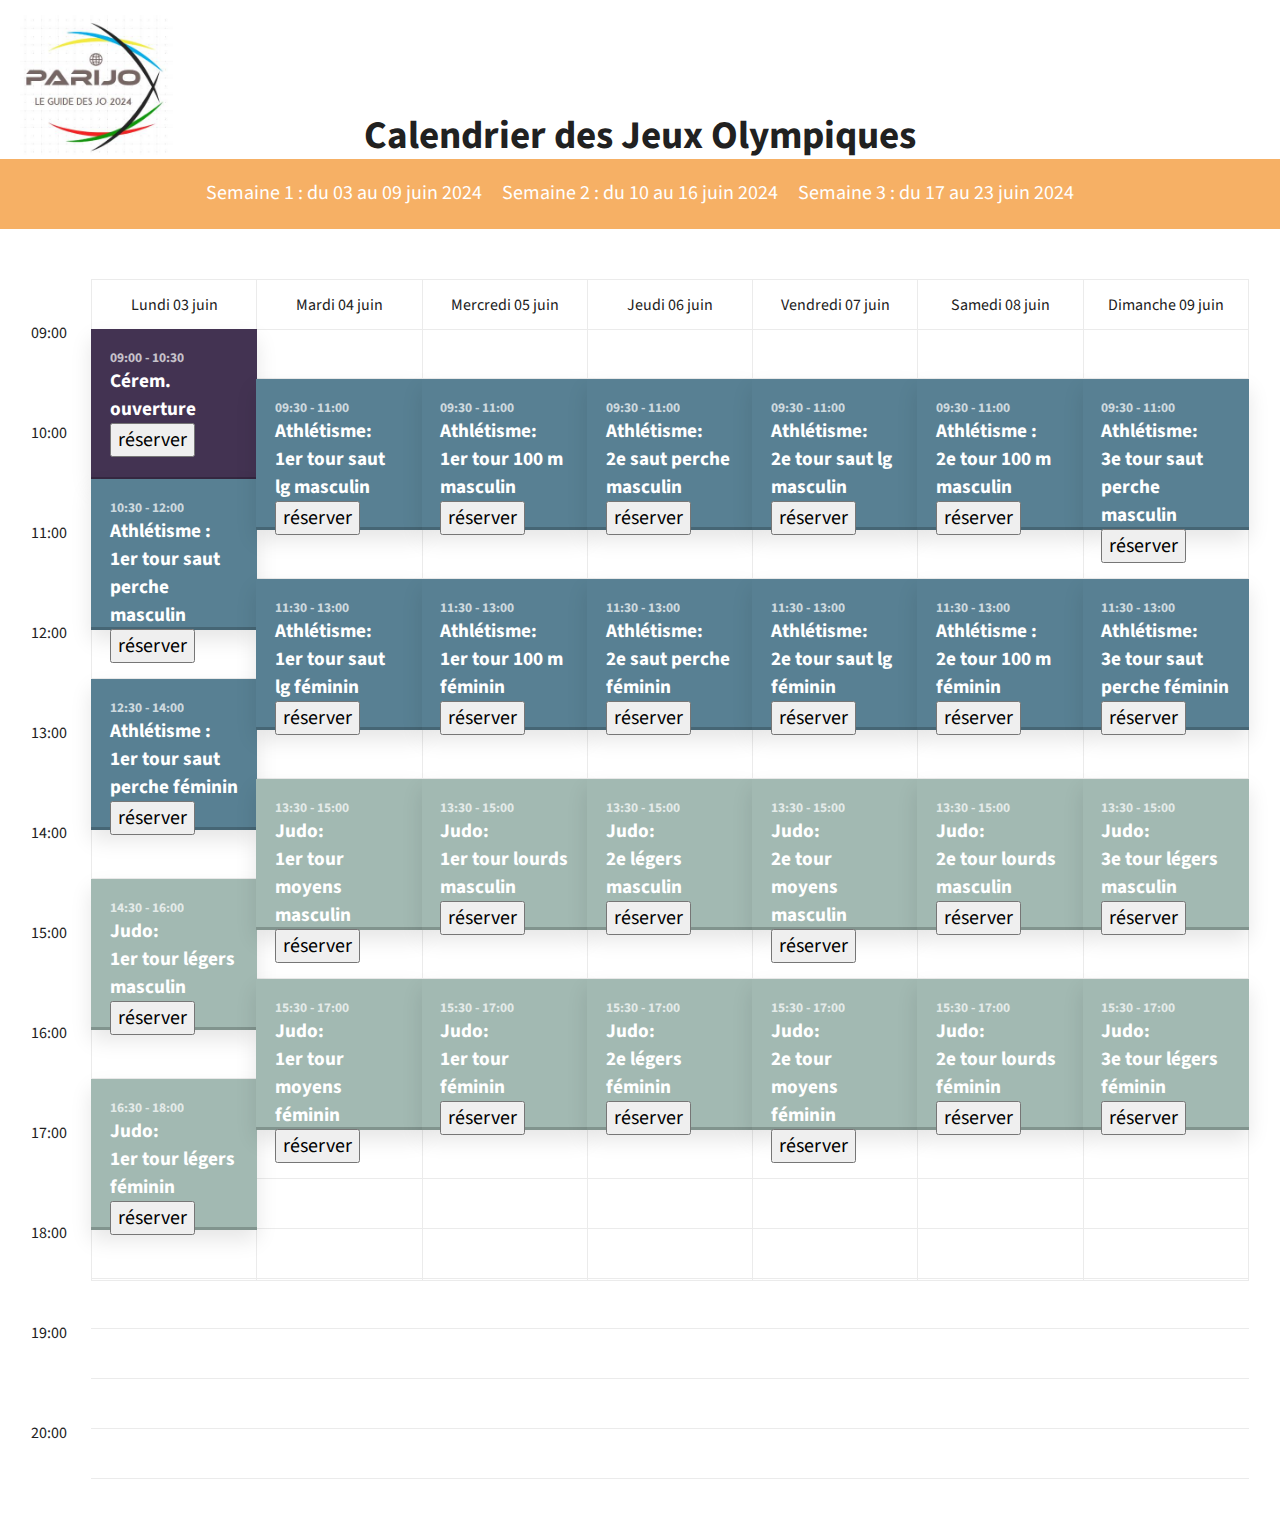
<file: schedule-template-master/index.html>
<!doctype html>
<html lang="en">
<head>
  <meta charset="UTF-8">
  <meta name="viewport" content="width=device-width, initial-scale=1">
  <script>document.getElementsByTagName("html")[0].className += " js";</script>
  <link rel="stylesheet" href="assets/css/style.css">
  <title>Evénements J.O</title>

</head>
<body>
  <header class="cd-main-header text-center flex flex-column flex-center">
    <p class="margin-top-md margin-bottom-xl"></p>
     <img src="img/parijo.jpg" height="140 px" alt="logo">

    <h1 class="text-xl">Calendrier des Jeux Olympiques</h1>

    <div class="header">
    <p class="sf"><a href="#"><span> Semaine 1 : du 03 au 09 juin 2024</span></a></p>
    <a href="semaine2.html"><span>Semaine 2 : du 10 au 16 juin 2024</span></a>
    <a href="semaine3.html"><span> Semaine 3 : du 17 au 23 juin 2024</span></a>
    </div>
    


  </header>

  <div class="cd-schedule cd-schedule--loading margin-top-lg margin-bottom-lg js-cd-schedule">
    <div class="cd-schedule__timeline">
      <ul>
        <li><span>09:00</span></li>
        <li><span>09:30</span></li>
        <li><span>10:00</span></li>
        <li><span>10:30</span></li>
        <li><span>11:00</span></li>
        <li><span>11:30</span></li>
        <li><span>12:00</span></li>
        <li><span>12:30</span></li>
        <li><span>13:00</span></li>
        <li><span>13:30</span></li>
        <li><span>14:00</span></li>
        <li><span>14:30</span></li>
        <li><span>15:00</span></li>
        <li><span>15:30</span></li>
        <li><span>16:00</span></li>
        <li><span>16:30</span></li>
        <li><span>17:00</span></li>
        <li><span>17:30</span></li>
        <li><span>18:00</span></li>
        <li><span>18:30</span></li>
        <li><span>19:00</span></li>
        <li><span>19:30</span></li>
        <li><span>20:00</span></li>
        <li><span>20:30</span></li>
      </ul>
    </div> <!-- .cd-schedule__timeline -->
  
    <div class="cd-schedule__events">
      <ul>
        <li class="cd-schedule__group">
          <!--Lundi--><!--Lundi--><!--Lundi-->
          <div class="cd-schedule__top-info"><span>Lundi 03 juin</span></div>           
          <ul>
          <!--Lundi--><!--Lundi--><!--Lundi-->

            <!--Activités lundi--><!--Activités lundi-->
            <li class="cd-schedule__event">
              <a data-start="09:00" data-end="10:30" data-content="event-abs-circuit" data-event="event-2" href="#0">
                <em class="cd-schedule__name">Cérem. ouverture</em>
                <button onclick="window.location='shop.html'">réserver</button>
              </a>
            </li>
            <li class="cd-schedule__event">
              <a data-start="10:30" data-end="12:00" data-content="event-abs-circuit" data-event="event-1" href="#0">
                <em class="cd-schedule__name">Athlétisme :<p>1er tour saut perche masculin</p></em>
                <button onclick="window.location='shop.html'">réserver</button>
              </a>
            </li>
              
            <li class="cd-schedule__event">
              <a data-start="12:30" data-end="14:00" data-content="event-abs-circuit" data-event="event-1" href="#0">
                <em class="cd-schedule__name">Athlétisme :<p>1er tour saut perche féminin</p></em>
                <button onclick="window.location='shop.html'">réserver</button>
              </a>
            </li>
  
            <li class="cd-schedule__event">
              <a data-start="14:30" data-end="16:00"  data-content="event-yoga-1" data-event="event-3" href="#0">
                <em class="cd-schedule__name">Judo:<p>1er tour légers masculin</p></em>
                <button onclick="window.location='shop.html'">réserver</button>
              </a>

              <li class="cd-schedule__event">
                <a data-start="16:30" data-end="18:00"  data-content="event-yoga-1" data-event="event-3" href="#0">
                  <em class="cd-schedule__name">Judo:<p>1er tour légers féminin</p></em>
                  <button onclick="window.location='shop.html'">réserver</button>
                </a>
              </li>
            </li>
          </ul>
        </li>
        <!-- mardi--><!-- mardi--><!-- mardi--><!-- mardi-->

        <li class="cd-schedule__group">
          <div class="cd-schedule__top-info"><span>Mardi 04 juin</span></div>
  
          <ul>
            <!--Activités mardi--><!--Activités mardi--><!--Activités mardi--><!--Activités mardi-->
            <li class="cd-schedule__event">
              <a data-start="09:30" data-end="11:00"  data-content="event-yoga-1" data-event="event-1" href="#0">
                <em class="cd-schedule__name">Athlétisme:<p>1er tour saut lg masculin</p></em>
                <button onclick="window.location='shop.html'">réserver</button>
              </a>
            </li>
  
            <li class="cd-schedule__event">
              <a data-start="11:30" data-end="13:00"  data-content="event-yoga-1" data-event="event-1" href="#0">
                <em class="cd-schedule__name">Athlétisme:<p>1er tour saut lg féminin</p></em>
                <button onclick="window.location='shop.html'">réserver</button>
              </a>
            </li>
  
            <li class="cd-schedule__event">
              <a data-start="13:30" data-end="15:00"  data-content="event-yoga-1" data-event="event-3" href="#0">
                <em class="cd-schedule__name">Judo:<p>1er tour moyens masculin</p></em>
                <button onclick="window.location='shop.html'">réserver</button>
              </a>
            </li>
  
            <li class="cd-schedule__event">
              <a data-start="15:30" data-end="17:00"  data-content="event-yoga-1" data-event="event-3" href="#0">
                <em class="cd-schedule__name">Judo:<p>1er tour moyens féminin</p></em>
                <button onclick="window.location='shop.html'">réserver</button>
              </a>
            </li>
          </ul>
        </li>
        <!--Mercredi--><!--Mercredi--><!--Mercredi--><!--Mercredi--><!--Mercredi-->
        <li class="cd-schedule__group">
          <div class="cd-schedule__top-info"><span>Mercredi 05 juin</span></div>
  
          <ul>
            <!--Activités mercredi--><!--Activités mercredi--><!--Activités mercredi-->
            <li class="cd-schedule__event">
              <a data-start="09:30" data-end="11:00"  data-content="event-yoga-1" data-event="event-1" href="#0">
                <em class="cd-schedule__name">Athlétisme:<p>1er tour 100 m masculin</p></em>
                <button onclick="window.location='shop.html'">réserver</button>
              </a>
            </li>
  
            <li class="cd-schedule__event">
              <a data-start="11:30" data-end="13:00"  data-content="event-yoga-1" data-event="event-1" href="#0">
                <em class="cd-schedule__name">Athlétisme:<p>1er tour 100 m féminin</p></em>
                <button onclick="window.location='shop.html'">réserver</button>
              </a>
            </li>
  
            <li class="cd-schedule__event">
              <a data-start="13:30" data-end="15:00"  data-content="event-yoga-1" data-event="event-3" href="#0">
                <em class="cd-schedule__name">Judo:<p>1er tour lourds masculin</p></em>
                <button onclick="window.location='shop.html'">réserver</button>
              </a>
            </li>
  
            <li class="cd-schedule__event">
              <a data-start="15:30" data-end="17:00"  data-content="event-yoga-1" data-event="event-3" href="#0">
                <em class="cd-schedule__name">Judo:<p>1er tour féminin</p></em>
                <button onclick="window.location='shop.html'">réserver</button>
              </a>
            </li>
          </ul>
        </li>
        <!--Jeudi--><!--Jeudi--><!--Jeudi--><!--Jeudi--><!--Jeudi--><!--Jeudi-->
        <li class="cd-schedule__group">
          <div class="cd-schedule__top-info"><span>Jeudi 06 juin</span></div>
  
          <ul>
            <!--Activités jeudi--> <!--Activités jeudi--> <!--Activités jeudi--> <!--Activités jeudi-->
            <li class="cd-schedule__event">
              <a data-start="09:30" data-end="11:00"  data-content="event-yoga-1" data-event="event-1" href="#0">
                <em class="cd-schedule__name">Athlétisme:<p>2e saut perche masculin</p></em>
                <button onclick="window.location='shop.html'">réserver</button>
              </a>
            </li>
  
            <li class="cd-schedule__event">
              <a data-start="11:30" data-end="13:00"  data-content="event-yoga-1" data-event="event-1" href="#0">
                <em class="cd-schedule__name">Athlétisme:<p>2e saut perche féminin</p></em>
                <button onclick="window.location='shop.html'">réserver</button>
              </a>
            </li>
  
            <li class="cd-schedule__event">
              <a data-start="13:30" data-end="15:00"  data-content="event-yoga-1" data-event="event-3" href="#0">
                <em class="cd-schedule__name">Judo:<p>2e légers masculin</p></em>
                <button onclick="window.location='shop.html'">réserver</button>
              </a>
            </li>
  
            <li class="cd-schedule__event">
              <a data-start="15:30" data-end="17:00"  data-content="event-yoga-1" data-event="event-3" href="#0">
                <em class="cd-schedule__name">Judo:<p>2e légers féminin</p></em>
                <button onclick="window.location='shop.html'">réserver</button>
              </a>
            </li>
           
          </ul>
        </li>
        <!--Vendredi--><!--Vendredi--><!--Vendredi--><!--Vendredi--><!--Vendredi-->
        <li class="cd-schedule__group">
          <div class="cd-schedule__top-info"><span>Vendredi 07 juin</span></div>
          <ul>

            <!--Activités vendredi--><!--Activités vendredi--><!--Activités vendredi-->
            <li class="cd-schedule__event">
              <a data-start="09:30" data-end="11:00"  data-content="event-yoga-1" data-event="event-1" href="#0">
                <em class="cd-schedule__name">Athlétisme:<p>2e tour saut lg masculin</p></em>
                <button onclick="window.location='shop.html'">réserver</button>
              </a>
            </li>
  
            <li class="cd-schedule__event">
              <a data-start="11:30" data-end="13:00"  data-content="event-yoga-1" data-event="event-1" href="#0">
                <em class="cd-schedule__name">Athlétisme:<p>2e tour saut lg féminin</p></em>
                <button onclick="window.location='shop.html'">réserver</button>
              </a>
            </li>
  
            <li class="cd-schedule__event">
              <a data-start="13:30" data-end="15:00"  data-content="event-yoga-1" data-event="event-3" href="#0">
                <em class="cd-schedule__name">Judo:<p>2e tour moyens masculin</p></em>
                <button onclick="window.location='shop.html'">réserver</button>
              </a>
            </li>
  
            <li class="cd-schedule__event">
              <a data-start="15:30" data-end="17:00"  data-content="event-yoga-1" data-event="event-3" href="#0">
                <em class="cd-schedule__name">Judo:<p>2e tour moyens féminin</p></em>
                <button onclick="window.location='shop.html'">réserver</button>
              </a>
            </li>
            
          </ul>
        </li>
        <!--Samedi-->
        <li class="cd-schedule__group">
            <div class="cd-schedule__top-info"><span>Samedi 08 juin</span></div>
            <ul>
                 <!--Activités Samedi--><!--Activités Samedi--><!--Activités Samedi-->
                 <li class="cd-schedule__event">
                  <a data-start="09:30" data-end="11:00"  data-content="event-yoga-1" data-event="event-1" href="#0">
                    <em class="cd-schedule__name">Athlétisme :<p>2e tour 100 m masculin</p></em>
                    <button onclick="window.location='shop.html'">réserver</button>
                  </a>
                </li>
      
                <li class="cd-schedule__event">
                  <a data-start="11:30" data-end="13:00"  data-content="event-yoga-1" data-event="event-1" href="#0">
                    <em class="cd-schedule__name">Athlétisme :<p>2e tour 100 m féminin</p></em>
                    <button onclick="window.location='shop.html'">réserver</button>
                  </a>
                </li>
      
                <li class="cd-schedule__event">
                  <a data-start="13:30" data-end="15:00"  data-content="event-yoga-1" data-event="event-3" href="#0">
                    <em class="cd-schedule__name">Judo:<p>2e tour lourds masculin</p></em>
                    <button onclick="window.location='shop.html'">réserver</button>
                  </a>
                </li>
      
                <li class="cd-schedule__event">
                  <a data-start="15:30" data-end="17:00"  data-content="event-yoga-1" data-event="event-3" href="#0">
                    <em class="cd-schedule__name">Judo:<p>2e tour lourds féminin</p></em>
                    <button onclick="window.location='shop.html'">réserver</button>
                  </a>
                </li>
               
              </ul>
            </li>
          <!--Dimanche-->
          <li class="cd-schedule__group">
            <div class="cd-schedule__top-info"><span>Dimanche 09 juin</span></div>
            <ul>
                 <!--Activités Dimanche--><!--Activités Dimanche--><!--Activités Dimanche-->
                 <li class="cd-schedule__event">
                  <a data-start="09:30" data-end="11:00"  data-content="event-yoga-1" data-event="event-1" href="#0">
                    <em class="cd-schedule__name">Athlétisme:<p>3e tour saut perche masculin</p></em>
                    <button onclick="window.location='shop.html'">réserver</button>
                  </a>
                </li>
      
                <li class="cd-schedule__event">
                  <a data-start="11:30" data-end="13:00"  data-content="event-yoga-1" data-event="event-1" href="#0">
                    <em class="cd-schedule__name">Athlétisme:<p>3e tour saut perche féminin</p></em>
                    <button onclick="window.location='shop.html'">réserver</button>
                  </a>
                </li>
      
                <li class="cd-schedule__event">
                  <a data-start="13:30" data-end="15:00"  data-content="event-yoga-1" data-event="event-3" href="#0">
                    <em class="cd-schedule__name">Judo:<p>3e tour légers masculin</p></em>
                    <button onclick="window.location='shop.html'">réserver</button>
                  </a>
                </li>
      
                <li class="cd-schedule__event">
                  <a data-start="15:30" data-end="17:00"  data-content="event-yoga-1" data-event="event-3" href="#0">
                    <em class="cd-schedule__name">Judo:<p>3e tour légers féminin</p></em>
                    <button onclick="window.location='shop.html'">réserver</button>
                  </a>
                </li>
                
              </ul>
            </li>
  
    <div class="cd-schedule-modal">
      <header class="cd-schedule-modal__header">
        <div class="cd-schedule-modal__content">
          <span class="cd-schedule-modal__date"></span>
          <h3 class="cd-schedule-modal__name"></h3>
        </div>
  
        <div class="cd-schedule-modal__header-bg"></div>
      </header>
  
      <div class="cd-schedule-modal__body">
        <div class="cd-schedule-modal__event-info"></div>
        <div class="cd-schedule-modal__body-bg"></div>
      </div>
  
      <a href="#0" class="cd-schedule-modal__close text-replace">Close</a>
    </div>
  
    <div class="cd-schedule__cover-layer"></div>
  </div> <!-- .cd-schedule -->

  <script src="assets/js/util.js"></script>  
  <script src="assets/js/main.js"></script>
</body>
</html>
</file>
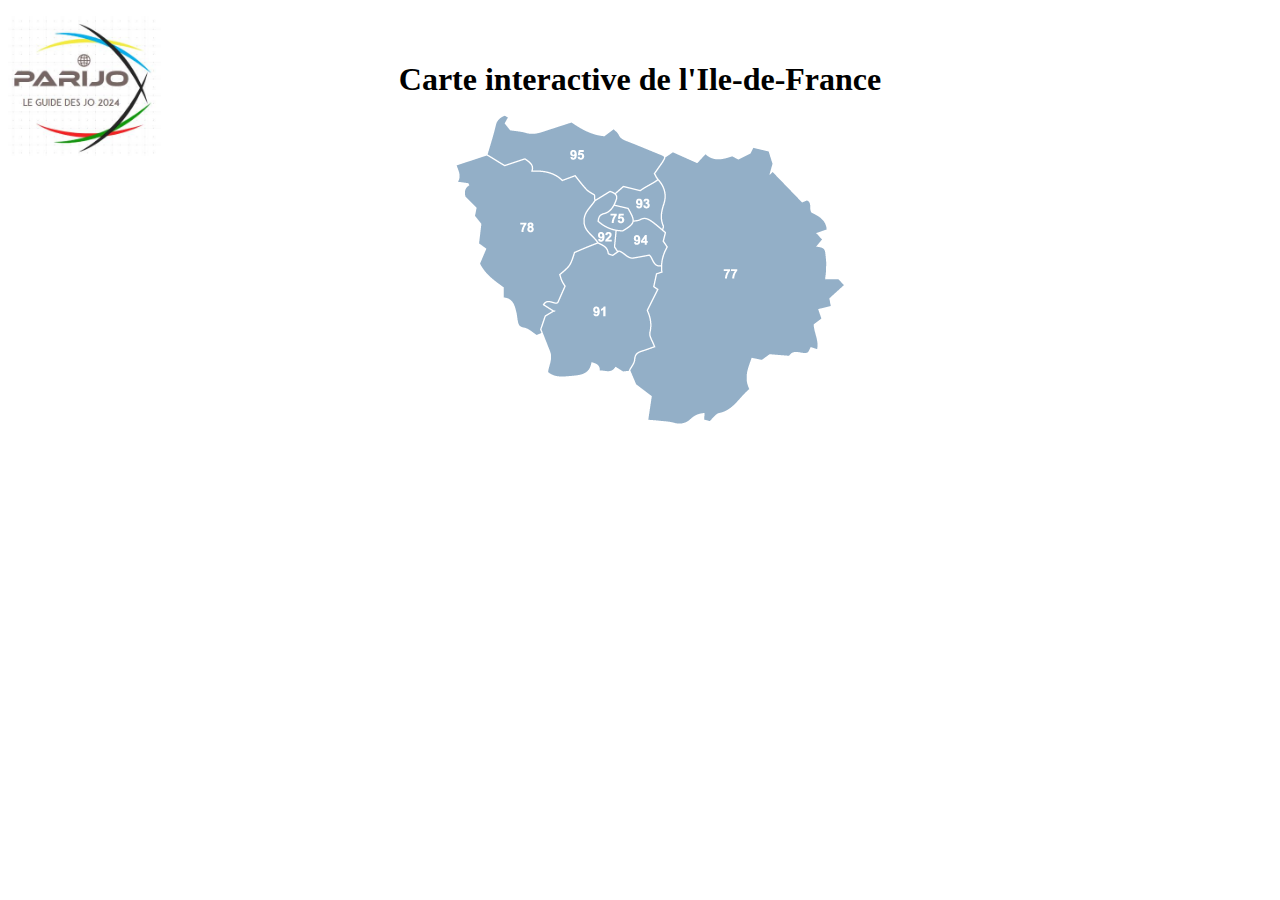
<file: schedule-template-master/carteidf.html>
<!DOCTYPE html>
<html lang="fr">
<head>
    <meta charset="UTF-8">
    <meta name="viewport" content="width=device-width, initial-scale=1.0">
    <title>Carte idf</title>
    <link rel="stylesheet" href="assets/css/carteidf.css">

    <!--bibliothèque jquery--><!--bibliothèque jquery--><!--bibliothèque jquery-->
    <script src="assets/jquery/jquery.js"></script>
    


    <!--Javascript--><!--Javascript--><!--Javascript--><!--Javascript-->
    <script>
        // j'appelle les div à partir du html et j'affilie des images
        function test(){
            document.getElementById('imageneuftrois').innerHTML='<img src="img/sdf.jpg">';  
        }
        function ikuzu(){
            document.getElementById('imageseptcinq').innerHTML='<img src="img/judo.jpg">';  
        }
        

        jQuery(document).ready(function(){
        alert("Bienvenue sur la carte interactive!");
        });  
    </script>
    <!--Javascript--><!--Javascript--><!--Javascript--><!--Javascript-->
</head>
<body>
    <header>
        <img src="img/parijo.jpg" alt="logo de parijo">
        <h1>Carte interactive de l'Ile-de-France</h1>
    </header>
    <div class="container">
    <img src="img/pidf.png" alt="carte idf" usemap='#idf'><map name="idf">
        <div class="neuftrois">
            <div class="txtneuf"><a href="#">Stade de France,Saint-Denis</a></div>
            <area shape="poly"
            coords="168,86,173,76,181,81,190,82,196,79,205,73,213,76,216,86,215,93,214,99,212,104,212,110,214,119,209,118,204,114,199,111,193,109,187,112,183,107,179,101,174,100,168,98,166,92"
            href="javascript:test();"
            alt="93 Seine-Saint-Denis">
            
        </div>    
        <div class="txtparis"><a href="#">Centre sportif MacDonald,Paris</a></div>
        <div class="paname">
            <area shape="poly"
            coords="150,113,153,107,159,102,164,97,171,98,178,99,181,106,183,113,179,118,172,122,165,122,159,119,154,118"
            href="javascript:ikuzu();"
            alt="75 Paris">
            
        </div>
        
        <div class="neufdeux">
            <area shape="poly"
            coords="150,116,152,107,158,103,164,96,167,90,163,84,158,83,152,87,146,90,141,96,137,103,134,109,136,116,137,123,142,128,148,134,154,138,159,144,167,144,165,136,166,129,167,127,163,122" 
            href="#"
            alt="92 Hauts-de-Seine">
        </div>    

        <div class="neufquatre">
            <area shape="poly"
            coords="164,137,166,129,167,143,173,145,178,149,185,149,194,149,202,152,208,157,213,152,216,145,217,137,213,132,213,122,208,117,201,113,194,111,187,112,181,117,174,122,167,122" 
            href="#"
            alt="94 Val-de-Marne">
        </div>

        <div class="septsept">
            <area shape="poly"
            coords="219,139,214,133,217,126,213,121,213,111,213,102,216,92,215,82,210,72,206,68,213,52,223,45,236,50,243,54,251,51,260,48,272,51,281,48,287,49,296,47,302,40,317,43,322,56,320,65,327,69,334,75,345,86,351,93,359,95,362,105,371,109,377,119,369,125,372,131,367,138,374,143,377,157,377,170,387,170,394,177,389,184,381,188,382,196,374,198,369,202,373,210,364,216,368,229,369,239,362,239,357,243,346,243,341,249,331,246,322,246,315,252,303,248,298,260,297,269,301,280,293,288,281,299,273,305,264,309,255,312,246,309,238,314,218,314,200,311,203,289,185,274,180,264,187,245,206,239,200,225,200,211,196,203,209,182,204,179,208,168"
            href="#"
            alt="77 Seine-et-Marne">
        </div>
        
        <div class="neufun">
            <area shape="poly"
            coords="180,260,174,264,168,259,161,262,152,265,147,255,142,253,136,262,130,266,113,269,103,266,99,259,100,250,100,239,96,232,91,225,91,217,97,207,104,203,94,196,105,194,114,180,110,169,116,162,124,148,132,141,141,137,152,138,159,144,166,145,173,147,179,151,185,149,193,148,200,150,206,156,209,164,206,177,204,190,197,200,201,209,202,218,203,226,205,232,205,238,196,240,188,241,186,251"
            href="#"
            alt="91 Essonne">
        </div>

        <div class="septhuit">
            <area shape="poly"
            coords="10,73,10,64,7,59,17,53,26,49,34,46,40,48,52,59,77,50,82,56,81,65,89,63,98,65,109,72,125,68,135,78,142,86,143,92,138,101,134,110,136,118,142,129,148,134,135,136,127,143,120,152,113,164,115,177,114,185,107,192,96,196,103,200,98,208,91,216,91,225,79,222,69,219,67,208,65,197,55,190,57,178,45,173,38,167,31,159,36,141,31,137,32,117,27,111,29,101,17,89,17,79"
            href="#"
            alt="78 Yvelines">
        </div>

        <div class="neufcinq">
            <area shape="poly"
            coords="40,45,48,14,56,8,55,15,60,20,80,27,91,26,111,19,122,14,130,22,150,28,164,20,170,31,200,42,213,48,211,54,206,64,210,73,192,82,174,77,167,86,157,85,150,90,143,92,140,81,130,70,120,67,111,72,99,61,86,63,84,53,72,51,65,54,55,58"
            href="#"
            alt="95 Val d'Oise">
        </div>

    </div>
       
    </map> 
    <div id="imageneuftrois"></div>
    <div id="imageseptcinq"></div>
    
</body>
</html>
</file>
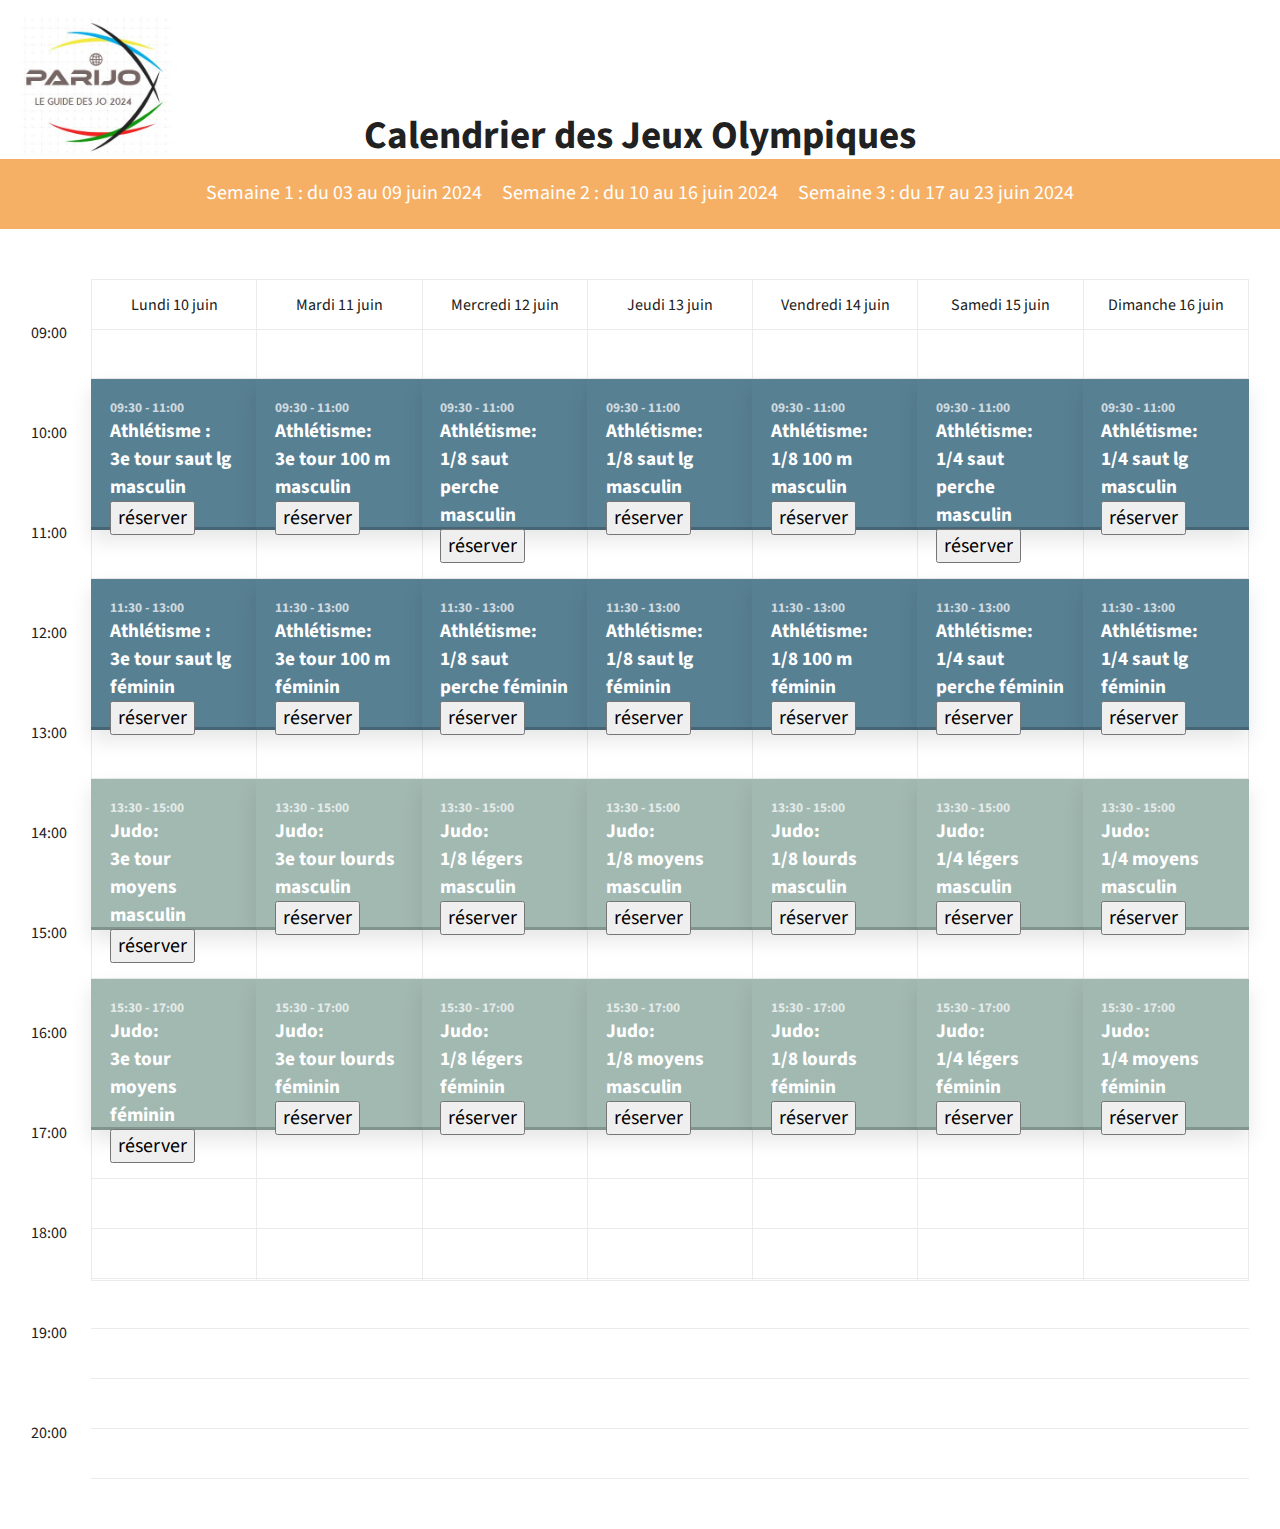
<file: schedule-template-master/semaine2.html>
<!doctype html>
<html lang="en">
<head>
  <meta charset="UTF-8">
  <meta name="viewport" content="width=device-width, initial-scale=1">
  <script>document.getElementsByTagName("html")[0].className += " js";</script>
  <link rel="stylesheet" href="assets/css/style.css">
  <title>Evénements J.O</title>
</head>
<body>
  <header class="cd-main-header text-center flex flex-column flex-center">
    <p class="margin-top-md margin-bottom-xl"></p>
     <img src="img/parijo.jpg" height="140 px" alt="logo">

    <h1 class="text-xl">Calendrier des Jeux Olympiques</h1>

    <div class="header">
    <a href="index.html"> Semaine 1 : du 03 au 09 juin 2024</a>
    <p><a href="#">Semaine 2 : du 10 au 16 juin 2024</a></p>
    <a href="semaine3.html">Semaine 3 : du 17 au 23 juin 2024</a>
    </div>


  </header>

  <div class="cd-schedule cd-schedule--loading margin-top-lg margin-bottom-lg js-cd-schedule">
    <div class="cd-schedule__timeline">
      <ul>
        <li><span>09:00</span></li>
        <li><span>09:30</span></li>
        <li><span>10:00</span></li>
        <li><span>10:30</span></li>
        <li><span>11:00</span></li>
        <li><span>11:30</span></li>
        <li><span>12:00</span></li>
        <li><span>12:30</span></li>
        <li><span>13:00</span></li>
        <li><span>13:30</span></li>
        <li><span>14:00</span></li>
        <li><span>14:30</span></li>
        <li><span>15:00</span></li>
        <li><span>15:30</span></li>
        <li><span>16:00</span></li>
        <li><span>16:30</span></li>
        <li><span>17:00</span></li>
        <li><span>17:30</span></li>
        <li><span>18:00</span></li>
        <li><span>18:30</span></li>
        <li><span>19:00</span></li>
        <li><span>19:30</span></li>
        <li><span>20:00</span></li>
        <li><span>20:30</span></li>
      </ul>
    </div> <!-- .cd-schedule__timeline -->
  
    <div class="cd-schedule__events">
      <ul>
        <li class="cd-schedule__group">
          <!--Lundi--><!--Lundi--><!--Lundi-->
          <div class="cd-schedule__top-info"><span>Lundi 10 juin</span></div>           
          <ul>
          <!--Lundi--><!--Lundi--><!--Lundi-->

            <!--Activités lundi--><!--Activités lundi-->
            <li class="cd-schedule__event">
              <a data-start="09:30" data-end="11:00" data-content="event-abs-circuit" data-event="event-1" href="#0">
                <em class="cd-schedule__name">Athlétisme :<p>3e tour saut lg masculin</p></em>
                <button onclick="window.location='shop.html'">réserver</button>
              </a>
            </li>
  
            <li class="cd-schedule__event">
              <a data-start="11:30" data-end="13:00" data-content="event-abs-circuit" data-event="event-1" href="#0">
                <em class="cd-schedule__name">Athlétisme :<p>3e tour saut lg féminin</p></em>
                <button onclick="window.location='shop.html'">réserver</button>
              </a>
            </li>
  
            <li class="cd-schedule__event">
              <a data-start="13:30" data-end="15:00"  data-content="event-yoga-1" data-event="event-3" href="#0">
                <em class="cd-schedule__name">Judo:<p>3e tour moyens masculin</p></em>
                <button onclick="window.location='shop.html'">réserver</button>
              </a>

              <li class="cd-schedule__event">
                <a data-start="15:30" data-end="17:00"  data-content="event-yoga-1" data-event="event-3" href="#0">
                  <em class="cd-schedule__name">Judo:<p>3e tour moyens féminin</p></em>
                  <button onclick="window.location='shop.html'">réserver</button>
                </a>
              </li>
            </li>
          </ul>
        </li>
        <!-- mardi--><!-- mardi--><!-- mardi--><!-- mardi-->

        <li class="cd-schedule__group">
          <div class="cd-schedule__top-info"><span>Mardi 11 juin</span></div>
  
          <ul>
            <!--Activités mardi--><!--Activités mardi--><!--Activités mardi--><!--Activités mardi-->
            <li class="cd-schedule__event">
              <a data-start="09:30" data-end="11:00"  data-content="event-yoga-1" data-event="event-1" href="#0">
                <em class="cd-schedule__name">Athlétisme:<p>3e tour 100 m masculin</p></em>
                <button onclick="window.location='shop.html'">réserver</button>
              </a>
            </li>
  
            <li class="cd-schedule__event">
              <a data-start="11:30" data-end="13:00"  data-content="event-yoga-1" data-event="event-1" href="#0">
                <em class="cd-schedule__name">Athlétisme:<p>3e tour 100 m féminin</p></em>
                <button onclick="window.location='shop.html'">réserver</button>
              </a>
            </li>
  
            <li class="cd-schedule__event">
              <a data-start="13:30" data-end="15:00"  data-content="event-yoga-1" data-event="event-3" href="#0">
                <em class="cd-schedule__name">Judo:<p>3e tour lourds masculin</p></em>
                <button onclick="window.location='shop.html'">réserver</button>
              </a>
            </li>
  
            <li class="cd-schedule__event">
              <a data-start="15:30" data-end="17:00"  data-content="event-yoga-1" data-event="event-3" href="#0">
                <em class="cd-schedule__name">Judo:<p>3e tour lourds féminin</p></em>
                <button onclick="window.location='shop.html'">réserver</button>
              </a>
            </li>
          </ul>
        </li>
        <!--Mercredi--><!--Mercredi--><!--Mercredi--><!--Mercredi--><!--Mercredi-->
        <li class="cd-schedule__group">
          <div class="cd-schedule__top-info"><span>Mercredi 12 juin</span></div>
  
          <ul>
            <!--Activités mercredi--><!--Activités mercredi--><!--Activités mercredi-->
            <li class="cd-schedule__event">
              <a data-start="09:30" data-end="11:00"  data-content="event-yoga-1" data-event="event-1" href="#0">
                <em class="cd-schedule__name">Athlétisme:<p>1/8 saut perche masculin</p></em>
                <button onclick="window.location='shop.html'">réserver</button>
              </a>
            </li>
  
            <li class="cd-schedule__event">
              <a data-start="11:30" data-end="13:00"  data-content="event-yoga-1" data-event="event-1" href="#0">
                <em class="cd-schedule__name">Athlétisme:<p>1/8 saut perche féminin</p></em>
                <button onclick="window.location='shop.html'">réserver</button>
              </a>
            </li>
  
            <li class="cd-schedule__event">
              <a data-start="13:30" data-end="15:00"  data-content="event-yoga-1" data-event="event-3" href="#0">
                <em class="cd-schedule__name">Judo:<p>1/8 légers masculin</p></em>
                <button onclick="window.location='shop.html'">réserver</button>
              </a>
            </li>
  
            <li class="cd-schedule__event">
              <a data-start="15:30" data-end="17:00"  data-content="event-yoga-1" data-event="event-3" href="#0">
                <em class="cd-schedule__name">Judo:<p>1/8 légers féminin</p></em>
                <button onclick="window.location='shop.html'">réserver</button>
              </a>
            </li>
          </ul>
        </li>
        <!--Jeudi--><!--Jeudi--><!--Jeudi--><!--Jeudi--><!--Jeudi--><!--Jeudi-->
        <li class="cd-schedule__group">
          <div class="cd-schedule__top-info"><span>Jeudi 13 juin</span></div>
  
          <ul>
            <!--Activités jeudi--> <!--Activités jeudi--> <!--Activités jeudi--> <!--Activités jeudi-->
            <li class="cd-schedule__event">
              <a data-start="09:30" data-end="11:00"  data-content="event-yoga-1" data-event="event-1" href="#0">
                <em class="cd-schedule__name">Athlétisme:<p>1/8 saut lg masculin</p></em>
                <button onclick="window.location='shop.html'">réserver</button>
              </a>
            </li>
  
            <li class="cd-schedule__event">
              <a data-start="11:30" data-end="13:00"  data-content="event-yoga-1" data-event="event-1" href="#0">
                <em class="cd-schedule__name">Athlétisme:<p>1/8 saut lg féminin</p></em>
                <button onclick="window.location='shop.html'">réserver</button>
              </a>
            </li>
  
            <li class="cd-schedule__event">
              <a data-start="13:30" data-end="15:00"  data-content="event-yoga-1" data-event="event-3" href="#0">
                <em class="cd-schedule__name">Judo:<p>1/8 moyens masculin</p></em>
                <button onclick="window.location='shop.html'">réserver</button>
              </a>
            </li>
  
            <li class="cd-schedule__event">
              <a data-start="15:30" data-end="17:00"  data-content="event-yoga-1" data-event="event-3" href="#0">
                <em class="cd-schedule__name">Judo:<p>1/8 moyens masculin</p></em>
                <button onclick="window.location='shop.html'">réserver</button>
              </a>
            </li>
           
          </ul>
        </li>
        <!--Vendredi--><!--Vendredi--><!--Vendredi--><!--Vendredi--><!--Vendredi-->
        <li class="cd-schedule__group">
          <div class="cd-schedule__top-info"><span>Vendredi 14 juin</span></div>
          <ul>

            <!--Activités vendredi--><!--Activités vendredi--><!--Activités vendredi-->
            <li class="cd-schedule__event">
              <a data-start="09:30" data-end="11:00"  data-content="event-yoga-1" data-event="event-1" href="#0">
                <em class="cd-schedule__name">Athlétisme:<p>1/8 100 m masculin</p></em>
                <button onclick="window.location='shop.html'">réserver</button>
              </a>
            </li>
  
            <li class="cd-schedule__event">
              <a data-start="11:30" data-end="13:00"  data-content="event-yoga-1" data-event="event-1" href="#0">
                <em class="cd-schedule__name">Athlétisme:<p>1/8 100 m féminin</p></em>
                <button onclick="window.location='shop.html'">réserver</button>
              </a>
            </li>
  
            <li class="cd-schedule__event">
              <a data-start="13:30" data-end="15:00"  data-content="event-yoga-1" data-event="event-3" href="#0">
                <em class="cd-schedule__name">Judo:<p>1/8 lourds masculin</p></em>
                <button onclick="window.location='shop.html'">réserver</button>
              </a>
            </li>
  
            <li class="cd-schedule__event">
              <a data-start="15:30" data-end="17:00"  data-content="event-yoga-1" data-event="event-3" href="#0">
                <em class="cd-schedule__name">Judo:<p>1/8 lourds féminin</p></em>
                <button onclick="window.location='shop.html'">réserver</button>
              </a>
            </li>
          
          </ul>
        </li>
        <!--Samedi-->
        <li class="cd-schedule__group">
            <div class="cd-schedule__top-info"><span>Samedi 15 juin</span></div>
            <ul>
                 <!--Activités Samedi--><!--Activités Samedi--><!--Activités Samedi-->
                 <li class="cd-schedule__event">
                  <a data-start="09:30" data-end="11:00"  data-content="event-yoga-1" data-event="event-1" href="#0">
                    <em class="cd-schedule__name">Athlétisme:<p>1/4 saut perche masculin</p></em>
                    <button onclick="window.location='shop.html'">réserver</button>
                  </a>
                </li>
      
                <li class="cd-schedule__event">
                  <a data-start="11:30" data-end="13:00"  data-content="event-yoga-1" data-event="event-1" href="#0">
                    <em class="cd-schedule__name">Athlétisme:<p>1/4 saut perche féminin</p></em>
                    <button onclick="window.location='shop.html'">réserver</button>
                  </a>
                </li>
      
                <li class="cd-schedule__event">
                  <a data-start="13:30" data-end="15:00"  data-content="event-yoga-1" data-event="event-3" href="#0">
                    <em class="cd-schedule__name">Judo:<p>1/4 légers masculin</p></em>
                    <button onclick="window.location='shop.html'">réserver</button>
                  </a>
                </li>
      
                <li class="cd-schedule__event">
                  <a data-start="15:30" data-end="17:00"  data-content="event-yoga-1" data-event="event-3" href="#0">
                    <em class="cd-schedule__name">Judo:<p>1/4 légers féminin</p></em>
                    <button onclick="window.location='shop.html'">réserver</button>
                  </a>
                </li>
                
              </ul>
            </li>
          <!--Dimanche-->
          <li class="cd-schedule__group">
            <div class="cd-schedule__top-info"><span>Dimanche 16 juin</span></div>
            <ul>
                 <!--Activités Dimanche--><!--Activités Dimanche--><!--Activités Dimanche-->
                 <li class="cd-schedule__event">
                  <a data-start="09:30" data-end="11:00"  data-content="event-yoga-1" data-event="event-1" href="#0">
                    <em class="cd-schedule__name">Athlétisme:<p>1/4 saut lg masculin</p></em>
                    <button onclick="window.location='shop.html'">réserver</button>
                  </a>
                </li>
      
                <li class="cd-schedule__event">
                  <a data-start="11:30" data-end="13:00"  data-content="event-yoga-1" data-event="event-1" href="#0">
                    <em class="cd-schedule__name">Athlétisme:<p>1/4 saut lg féminin</p></em>
                    <button onclick="window.location='shop.html'">réserver</button>
                  </a>
                </li>
      
                <li class="cd-schedule__event">
                  <a data-start="13:30" data-end="15:00"  data-content="event-yoga-1" data-event="event-3" href="#0">
                    <em class="cd-schedule__name">Judo:<p>1/4 moyens masculin</p></em>
                    <button onclick="window.location='shop.html'">réserver</button>
                  </a>
                </li>
      
                <li class="cd-schedule__event">
                  <a data-start="15:30" data-end="17:00"  data-content="event-yoga-1" data-event="event-3" href="#0">
                    <em class="cd-schedule__name">Judo:<p>1/4 moyens féminin</p></em>
                    <button onclick="window.location='shop.html'">réserver</button>
                  </a>
                </li>
              </ul>
            </li>
  
    <div class="cd-schedule-modal">
      <header class="cd-schedule-modal__header">
        <div class="cd-schedule-modal__content">
          <span class="cd-schedule-modal__date"></span>
          <h3 class="cd-schedule-modal__name"></h3>
        </div>
  
        <div class="cd-schedule-modal__header-bg"></div>
      </header>
  
      <div class="cd-schedule-modal__body">
        <div class="cd-schedule-modal__event-info"></div>
        <div class="cd-schedule-modal__body-bg"></div>
      </div>
  
      <a href="#0" class="cd-schedule-modal__close text-replace">Close</a>
    </div>
  
    <div class="cd-schedule__cover-layer"></div>
  </div> <!-- .cd-schedule -->

  <script src="assets/js/util.js"></script> <!-- util functions included in the CodyHouse framework -->
  <script src="assets/js/main.js"></script>
</body>
</html>
</file>
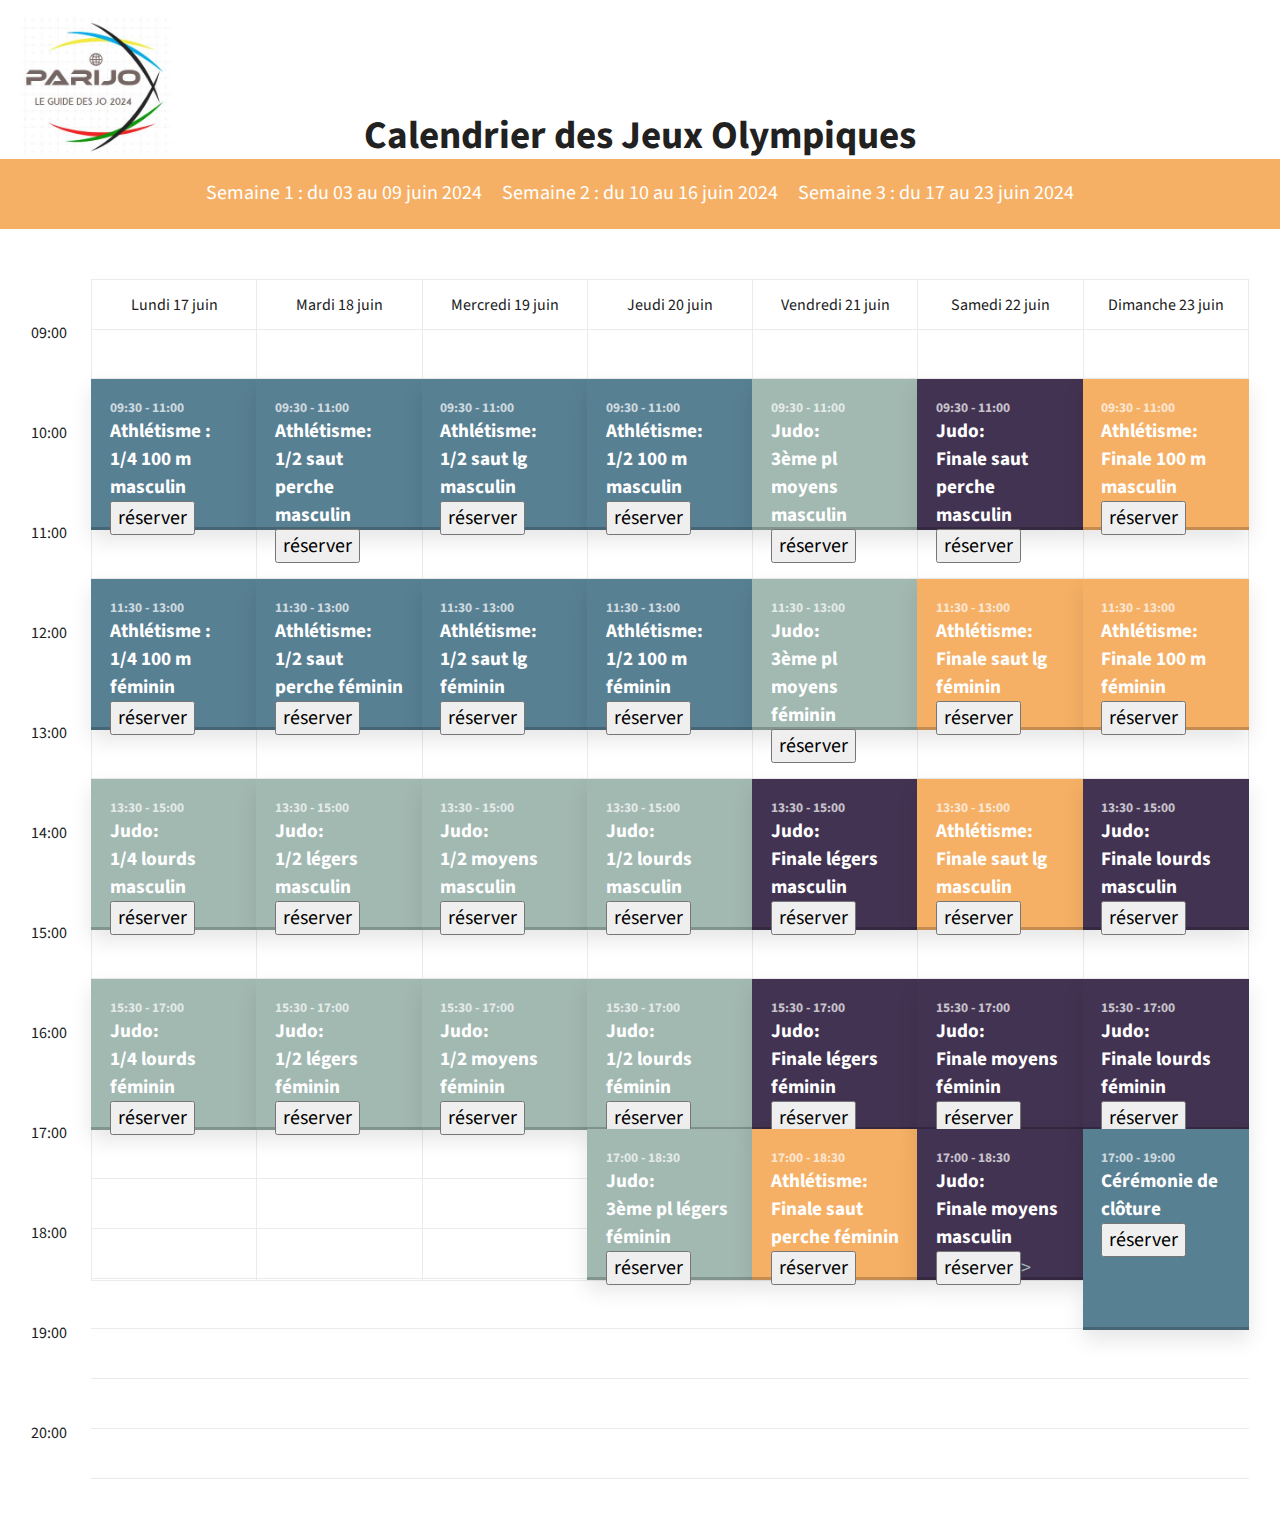
<file: schedule-template-master/semaine3.html>
<!doctype html>
<html lang="en">
<head>
  <meta charset="UTF-8">
  <meta name="viewport" content="width=device-width, initial-scale=1">
  <script>document.getElementsByTagName("html")[0].className += " js";</script>
  <link rel="stylesheet" href="assets/css/style.css">
  <title>Evénements J.O</title>
</head>
<body>
  <header class="cd-main-header text-center flex flex-column flex-center">
    <p class="margin-top-md margin-bottom-xl"></p>
     <img src="img/parijo.jpg" height="140 px" alt="logo">

    <h1 class="text-xl">Calendrier des Jeux Olympiques</h1>

    <div class="header">
    <a href="index.html"> Semaine 1 : du 03 au 09 juin 2024</a>
    <a href="semaine2.html">Semaine 2 : du 10 au 16 juin 2024</a>
    <p><a href="#">Semaine 3 : du 17 au 23 juin 2024</a></p>
    </div>

  </header>

  <div class="cd-schedule cd-schedule--loading margin-top-lg margin-bottom-lg js-cd-schedule">
    <div class="cd-schedule__timeline">
      <ul>
        <li><span>09:00</span></li>
        <li><span>09:30</span></li>
        <li><span>10:00</span></li>
        <li><span>10:30</span></li>
        <li><span>11:00</span></li>
        <li><span>11:30</span></li>
        <li><span>12:00</span></li>
        <li><span>12:30</span></li>
        <li><span>13:00</span></li>
        <li><span>13:30</span></li>
        <li><span>14:00</span></li>
        <li><span>14:30</span></li>
        <li><span>15:00</span></li>
        <li><span>15:30</span></li>
        <li><span>16:00</span></li>
        <li><span>16:30</span></li>
        <li><span>17:00</span></li>
        <li><span>17:30</span></li>
        <li><span>18:00</span></li>
        <li><span>18:30</span></li>
        <li><span>19:00</span></li>
        <li><span>19:30</span></li>
        <li><span>20:00</span></li>
        <li><span>20:30</span></li>
      </ul>
    </div> <!-- .cd-schedule__timeline -->
  
    <div class="cd-schedule__events">
      <ul>
        <li class="cd-schedule__group">
          <!--Lundi--><!--Lundi--><!--Lundi-->
          <div class="cd-schedule__top-info"><span>Lundi 17 juin</span></div>           
          <ul>
          <!--Lundi--><!--Lundi--><!--Lundi-->

            <!--Activités lundi--><!--Activités lundi-->
            <li class="cd-schedule__event">
              <a data-start="09:30" data-end="11:00" data-content="event-abs-circuit" data-event="event-1" href="#0">
                <em class="cd-schedule__name">Athlétisme :<p>1/4 100 m masculin</p></em>
                <button onclick="window.location='shop.html'">réserver</button>
              </a>
            </li>
  
            <li class="cd-schedule__event">
              <a data-start="11:30" data-end="13:00" data-content="event-abs-circuit" data-event="event-1" href="#0">
                <em class="cd-schedule__name">Athlétisme :<p>1/4 100 m féminin</p></em>
                <button onclick="window.location='shop.html'">réserver</button>
              </a>
            </li>
  
            <li class="cd-schedule__event">
              <a data-start="13:30" data-end="15:00"  data-content="event-yoga-1" data-event="event-3" href="#0">
                <em class="cd-schedule__name">Judo:<p>1/4 lourds masculin</p></em>
                <button onclick="window.location='shop.html'">réserver</button>
              </a>

              <li class="cd-schedule__event">
                <a data-start="15:30" data-end="17:00"  data-content="event-yoga-1" data-event="event-3" href="#0">
                  <em class="cd-schedule__name">Judo:<p>1/4 lourds féminin</p></em>
                  <button onclick="window.location='shop.html'">réserver</button>
                </a>
              </li>
            </li>
          </ul>
        </li>
        <!-- mardi--><!-- mardi--><!-- mardi--><!-- mardi-->

        <li class="cd-schedule__group">
          <div class="cd-schedule__top-info"><span>Mardi 18 juin</span></div>
  
          <ul>
            <!--Activités mardi--><!--Activités mardi--><!--Activités mardi--><!--Activités mardi-->
            <li class="cd-schedule__event">
              <a data-start="09:30" data-end="11:00"  data-content="event-yoga-1" data-event="event-1" href="#0">
                <em class="cd-schedule__name">Athlétisme:<p>1/2 saut perche masculin</p></em>
                <button onclick="window.location='shop.html'">réserver</button>
              </a>
            </li>
  
            <li class="cd-schedule__event">
              <a data-start="11:30" data-end="13:00"  data-content="event-yoga-1" data-event="event-1" href="#0">
                <em class="cd-schedule__name">Athlétisme:<p>1/2 saut perche féminin</p></em>
                <button onclick="window.location='shop.html'">réserver</button>
              </a>
            </li>
  
            <li class="cd-schedule__event">
              <a data-start="13:30" data-end="15:00"  data-content="event-yoga-1" data-event="event-3" href="#0">
                <em class="cd-schedule__name">Judo:<p>1/2 légers masculin</p></em>
                <button onclick="window.location='shop.html'">réserver</button>
              </a>
            </li>
  
            <li class="cd-schedule__event">
              <a data-start="15:30" data-end="17:00"  data-content="event-yoga-1" data-event="event-3" href="#0">
                <em class="cd-schedule__name">Judo:<p>1/2 légers féminin</p></em>
                <button onclick="window.location='shop.html'">réserver</button>
              </a>
            </li>
          </ul>
        </li>
        <!--Mercredi--><!--Mercredi--><!--Mercredi--><!--Mercredi--><!--Mercredi-->
        <li class="cd-schedule__group">
          <div class="cd-schedule__top-info"><span>Mercredi 19 juin</span></div>
  
          <ul>
            <!--Activités mercredi--><!--Activités mercredi--><!--Activités mercredi-->
            <li class="cd-schedule__event">
              <a data-start="09:30" data-end="11:00"  data-content="event-yoga-1" data-event="event-1" href="#0">
                <em class="cd-schedule__name">Athlétisme:<p>1/2 saut lg masculin</p></em>
                <button onclick="window.location='shop.html'">réserver</button>
              </a>
            </li>
  
            <li class="cd-schedule__event">
              <a data-start="11:30" data-end="13:00"  data-content="event-yoga-1" data-event="event-1" href="#0">
                <em class="cd-schedule__name">Athlétisme:<p>1/2 saut lg féminin</p></em>
                <button onclick="window.location='shop.html'">réserver</button>
              </a>
            </li>
  
            <li class="cd-schedule__event">
              <a data-start="13:30" data-end="15:00"  data-content="event-yoga-1" data-event="event-3" href="#0">
                <em class="cd-schedule__name">Judo:<p>1/2 moyens masculin</p></em>
                <button onclick="window.location='shop.html'">réserver</button>
              </a>
            </li>
  
            <li class="cd-schedule__event">
              <a data-start="15:30" data-end="17:00"  data-content="event-yoga-1" data-event="event-3" href="#0">
                <em class="cd-schedule__name">Judo:<p>1/2 moyens féminin</p></em>
                <button onclick="window.location='shop.html'">réserver</button>
              </a>
            </li>
          </ul>
        </li>
        <!--Jeudi--><!--Jeudi--><!--Jeudi--><!--Jeudi--><!--Jeudi--><!--Jeudi-->
        <li class="cd-schedule__group">
          <div class="cd-schedule__top-info"><span>Jeudi 20 juin</span></div>
  
          <ul>
            <!--Activités jeudi--> <!--Activités jeudi--> <!--Activités jeudi--> <!--Activités jeudi-->
            <li class="cd-schedule__event">
              <a data-start="09:30" data-end="11:00"  data-content="event-yoga-1" data-event="event-1" href="#0">
                <em class="cd-schedule__name">Athlétisme:<p>1/2 100 m masculin</p></em>
                <button onclick="window.location='shop.html'">réserver</button>
              </a>
            </li>
  
            <li class="cd-schedule__event">
              <a data-start="11:30" data-end="13:00"  data-content="event-yoga-1" data-event="event-1" href="#0">
                <em class="cd-schedule__name">Athlétisme:<p>1/2 100 m féminin</p></em>
                <button onclick="window.location='shop.html'">réserver</button>
              </a>
            </li>
  
            <li class="cd-schedule__event">
              <a data-start="13:30" data-end="15:00"  data-content="event-yoga-1" data-event="event-3" href="#0">
                <em class="cd-schedule__name">Judo:<p>1/2 lourds masculin</p></em>
                <button onclick="window.location='shop.html'">réserver</button>
              </a>
            </li>
  
            <li class="cd-schedule__event">
              <a data-start="15:30" data-end="17:00"  data-content="event-yoga-1" data-event="event-3" href="#0">
                <em class="cd-schedule__name">Judo:<p>1/2 lourds féminin</p></em>
                <button onclick="window.location='shop.html'">réserver</button>
              </a>
            </li>
            <li class="cd-schedule__event">
              <a data-start="17:00" data-end="18:30"  data-content="event-yoga-1" data-event="event-3" href="#0">
                <em class="cd-schedule__name">Judo:<p>3ème pl légers féminin</p></em>
                <button onclick="window.location='shop.html'">réserver</button>
              </a>
            </li>
          </ul>
        </li>
        <!--Vendredi--><!--Vendredi--><!--Vendredi--><!--Vendredi--><!--Vendredi-->
        <li class="cd-schedule__group">
          <div class="cd-schedule__top-info"><span>Vendredi 21 juin</span></div>
          <ul>

            <!--Activités vendredi--><!--Activités vendredi--><!--Activités vendredi-->
            <li class="cd-schedule__event">
              <a data-start="09:30" data-end="11:00"  data-content="event-yoga-1" data-event="event-3" href="#0">
                <em class="cd-schedule__name">Judo:<p>3ème pl moyens masculin</p></em>
                <button onclick="window.location='shop.html'">réserver</button>
              </a>
            </li>
  
            <li class="cd-schedule__event">
              <a data-start="11:30" data-end="13:00"  data-content="event-yoga-1" data-event="event-3" href="#0">
                <em class="cd-schedule__name">Judo:<p>3ème pl moyens féminin</p></em>
                <button onclick="window.location='shop.html'">réserver</button>
              </a>
            </li>
  
            <li class="cd-schedule__event">
              <a data-start="13:30" data-end="15:00"  data-content="event-yoga-1" data-event="event-2" href="#0">
                <em class="cd-schedule__name">Judo:<p>Finale légers masculin</p></em>
                <button onclick="window.location='shop.html'">réserver</button>
              </a>
            </li>
  
            <li class="cd-schedule__event">
              <a data-start="15:30" data-end="17:00"  data-content="event-yoga-1" data-event="event-2" href="#0">
                <em class="cd-schedule__name">Judo:<p>Finale légers féminin</p></em>
                <button onclick="window.location='shop.html'">réserver</button>
              </a>
            </li>
            <li class="cd-schedule__event">
              <a data-start="17:00" data-end="18:30"  data-content="event-yoga-1" data-event="event-4" href="#0">
                <em class="cd-schedule__name">Athlétisme:<p>Finale saut perche féminin</p></em>
                <button onclick="window.location='shop.html'">réserver</button>
              </a>
            </li>
          </ul>
        </li>
        <!--Samedi-->
        <li class="cd-schedule__group">
            <div class="cd-schedule__top-info"><span>Samedi 22 juin</span></div>
            <ul>
                 <!--Activités Samedi--><!--Activités Samedi--><!--Activités Samedi-->
                 <li class="cd-schedule__event">
                  <a data-start="09:30" data-end="11:00"  data-content="event-yoga-1" data-event="event-2" href="#0">
                    <em class="cd-schedule__name">Judo:<p>Finale saut perche masculin</p></em>
                    <button onclick="window.location='shop.html'">réserver</button>
                  </a>
                </li>
      
                <li class="cd-schedule__event">
                  <a data-start="11:30" data-end="13:00"  data-content="event-yoga-1" data-event="event-4" href="#0">
                    <em class="cd-schedule__name">Athlétisme:<p>Finale saut lg féminin</p></em>
                    <button onclick="window.location='shop.html'">réserver</button>
                  </a>
                </li>
      
                <li class="cd-schedule__event">
                  <a data-start="13:30" data-end="15:00"  data-content="event-yoga-1" data-event="event-4" href="#0">
                    <em class="cd-schedule__name">Athlétisme:<p>Finale saut lg masculin</p></em>
                    <button onclick="window.location='shop.html'">réserver</button>
                  </a>
                </li>
      
                <li class="cd-schedule__event">
                  <a data-start="15:30" data-end="17:00"  data-content="event-yoga-1" data-event="event-2" href="#0">
                    <em class="cd-schedule__name">Judo:<p>Finale moyens féminin</p></em>
                    <button onclick="window.location='shop.html'">réserver</button>
                  </a>
                </li>
                <li class="cd-schedule__event">
                  <a data-start="17:00" data-end="18:30"  data-content="event-yoga-1" data-event="event-2" href="#0">
                    <em class="cd-schedule__name">Judo:<p>Finale moyens masculin</p></em>
                    <button onclick="window.location='shop.html'">réserver</button>>
                  </a>
                </li>
              </ul>
            </li>
          <!--Dimanche-->
          <li class="cd-schedule__group">
            <div class="cd-schedule__top-info"><span>Dimanche 23 juin</span></div>
            <ul>
                 <!--Activités Dimanche--><!--Activités Dimanche--><!--Activités Dimanche-->
                 <li class="cd-schedule__event">
                  <a data-start="09:30" data-end="11:00"  data-content="event-yoga-1" data-event="event-4" href="#0">
                    <em class="cd-schedule__name">Athlétisme:<p>Finale 100 m masculin</p></em>
                    <button onclick="window.location='shop.html'">réserver</button>
                  </a>
                </li>
      
                <li class="cd-schedule__event">
                  <a data-start="11:30" data-end="13:00"  data-content="event-yoga-1" data-event="event-4" href="#0">
                    <em class="cd-schedule__name">Athlétisme:<p>Finale 100 m féminin</p></em>
                    <button onclick="window.location='shop.html'">réserver</button>
                  </a>
                </li>
      
                <li class="cd-schedule__event">
                  <a data-start="13:30" data-end="15:00"  data-content="event-yoga-1" data-event="event-2" href="#0">
                    <em class="cd-schedule__name">Judo:<p>Finale lourds masculin</p></em>
                    <button onclick="window.location='shop.html'">réserver</button>
                  </a>
                </li>
      
                <li class="cd-schedule__event">
                  <a data-start="15:30" data-end="17:00"  data-content="event-yoga-1" data-event="event-2" href="#0">
                    <em class="cd-schedule__name">Judo:<p>Finale lourds féminin</p></em>
                    <button onclick="window.location='shop.html'">réserver</button>
                  </a>
                </li>
                <li class="cd-schedule__event">
                  <a data-start="17:00" data-end="19:00"  data-content="event-yoga-1" data-event="event-1" href="#0">
                    <em class="cd-schedule__name">Cérémonie de clôture</em>
                    <button onclick="window.location='shop.html'">réserver</button>
                  </a>
                </li>
              </ul>
            </li>
  
    <div class="cd-schedule-modal">
      <header class="cd-schedule-modal__header">
        <div class="cd-schedule-modal__content">
          <span class="cd-schedule-modal__date"></span>
          <h3 class="cd-schedule-modal__name"></h3>
        </div>
  
        <div class="cd-schedule-modal__header-bg"></div>
      </header>
  
      <div class="cd-schedule-modal__body">
        <div class="cd-schedule-modal__event-info"></div>
        <div class="cd-schedule-modal__body-bg"></div>
      </div>
  
      <a href="#0" class="cd-schedule-modal__close text-replace">Close</a>
    </div>
  
    <div class="cd-schedule__cover-layer"></div>
  </div> <!-- .cd-schedule -->

  <script src="assets/js/util.js"></script> <!-- util functions included in the CodyHouse framework -->
  <script src="assets/js/main.js"></script>
</body>
</html>
</file>
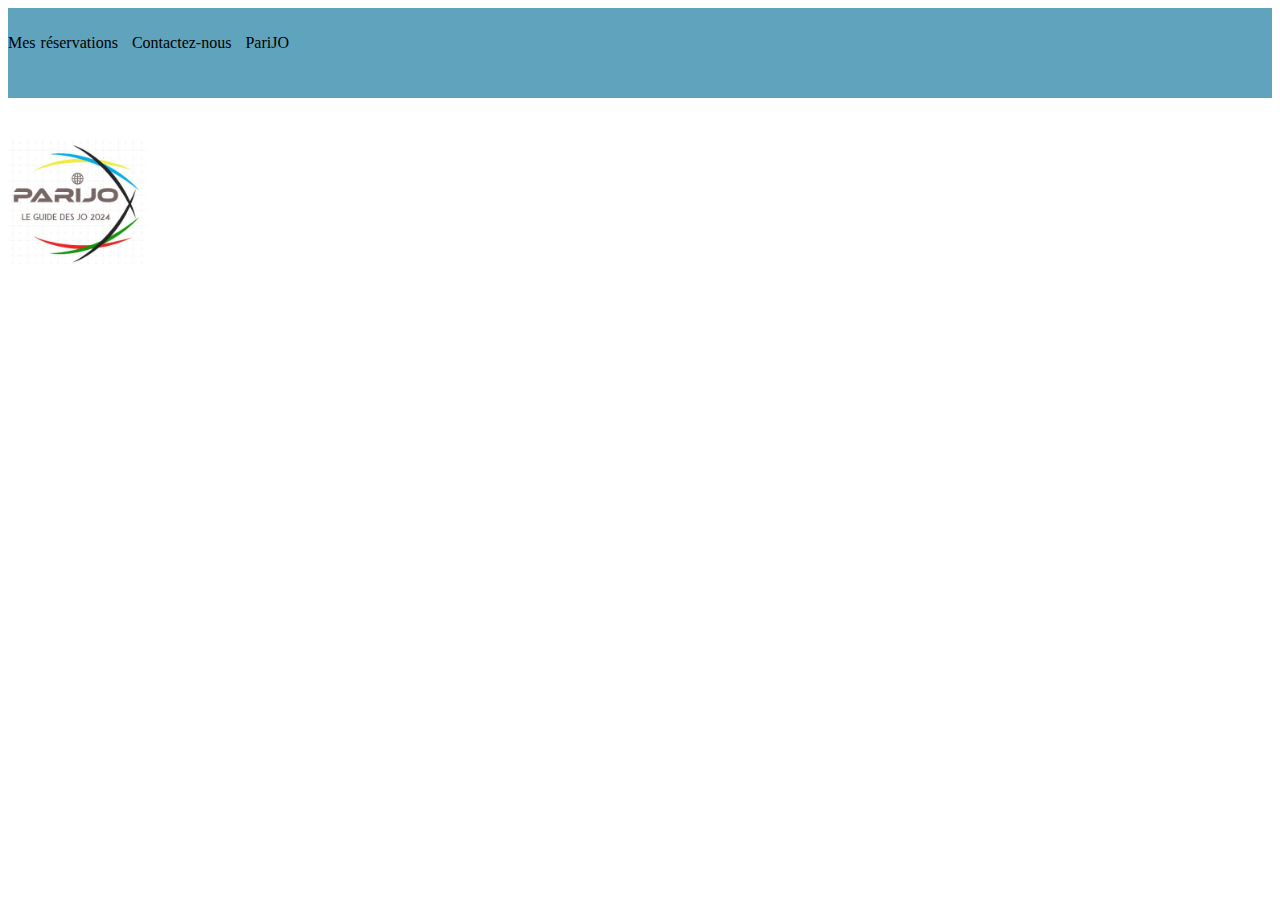
<file: schedule-template-master/shop.html>
<!DOCTYPE html>
<html lang="fr">
<head>
    <meta charset="UTF-8">
    <meta name="viewport" content="width=device-width, initial-scale=1.0">
    <link rel="stylesheet" href="shop.css">
    <title>Boutique</title>
</head>
<body>
    
    <nav class="Header">
                    
         <p class="haut"><a href="#"><span>Mes</span>réservations</a>
         <a href="Ohayo.html">Contactez-nous</a>
         <a href="">PariJO</a>
         </p>
        
    </nav>
    <img src="img/parijo.jpg" alt="logo">  
    
    <!--Footer-->

   <!-- <footer>
        <div align="center">
            <a href="https://www.pinterest.fr/"><i class="fab fa-pinterest-square"></i></a>
            <a href="https://www.instagram.com/"><i class="fab fa-instagram"></i></i></a>
            <a href="https://www.linkedin.com/feed/"><i class="fab fa-linkedin"></i></a>
        </div>
        <p>Copyright© 2020 par Mehdi , Baptiste et Vinceslas Tous droits réservés. </p>
       
        
    </footer>-->


    <!--Footer-->

    
        
</body>
</html>
</file>
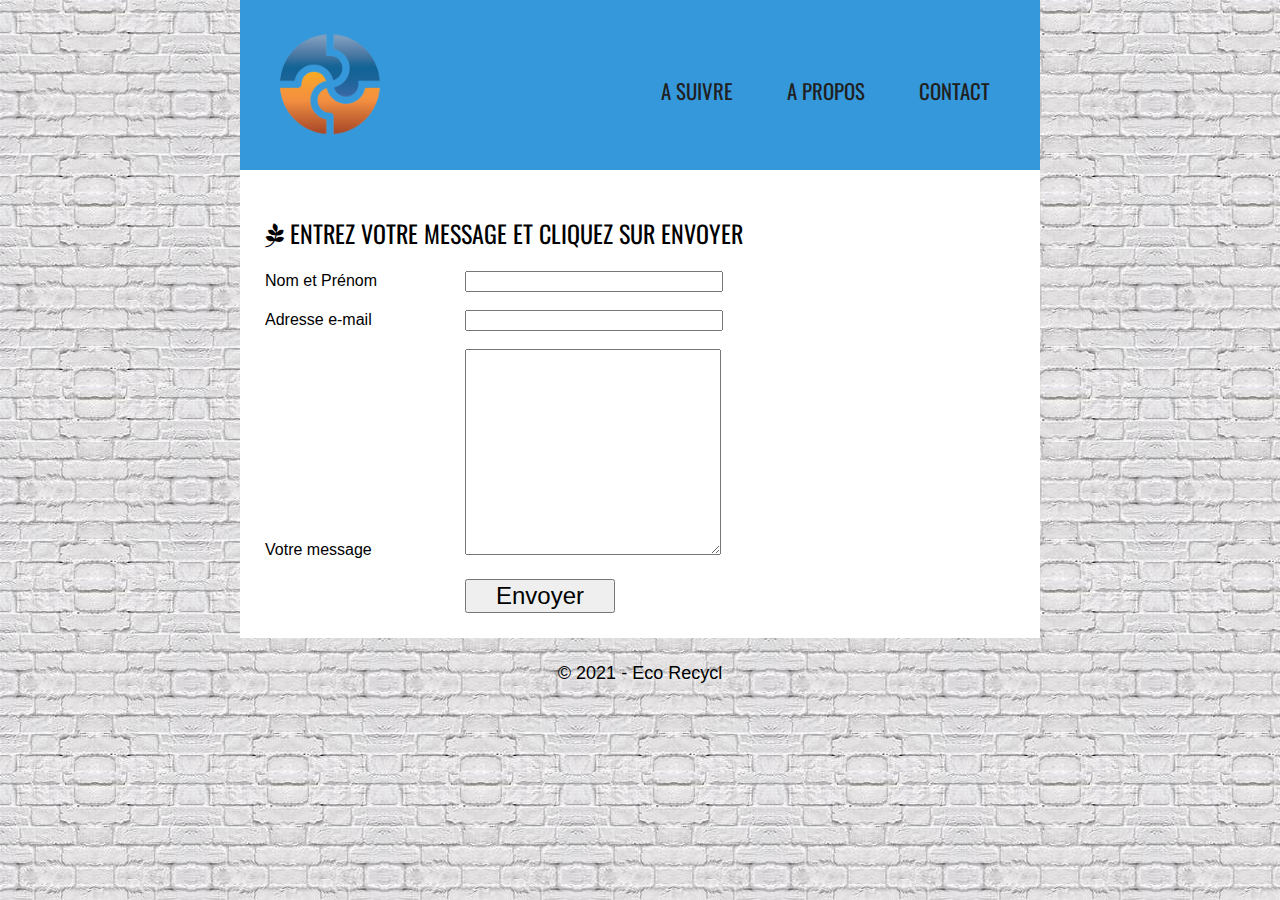
<file: tp_janv_carre/contact.html>
<!DOCTYPE html>
<html>
<head>
	<meta charset="utf-8" />
	<link rel="stylesheet" href="https://maxcdn.bootstrapcdn.com/font-awesome/4.5.0/css/font-awesome.min.css">
	<link href='https://fonts.googleapis.com/css?family=Oswald' rel='stylesheet' type='text/css'>
	<link rel="stylesheet" type="text/css" href="css/style.css" />
	<script src="js/script.js"></script>
	<title>Eco Recycl</title> 
</head>
<body>
	<header>
		<a href="index.php"><img src="img/logo.png"></a>
		<nav>
			<a href="emplacement.html">A suivre</a>
			<a href="apropos.php">A propos</a>
			<a href="contact.html">Contact</a>
		</nav>
	</header>
	<main>
		<h2><i class="fa fa-pagelines"></i> Entrez votre message et cliquez sur Envoyer</h2>
		<form name="f"  onsubmit="return verifie();">
		  <label>Nom et Prénom</label><input type="text" name="nomPrenom"><span id="mess1">Veuillez compléter ce champ</span><br>
		  <label>Adresse e-mail</label><input type="text" pattern="^[a-z0-9._-]+@[a-z0-9._-]{2,}\.[a-z]{2,4}$" title="pseudo@domaine.com par exemple" name="email"><span id="mess2">Veuillez compléter ce champ</span><br>
		  <label>Votre message</label><textarea name="message"></textarea><span id="mess3">Veuillez compléter ce champ</span><br>
		  <input type="submit" value="Envoyer"><span id="status"></span>
		  <input type="hidden" name="dateHeure">
		</form>
	</main>
	<footer>&copy; 2021 - Eco Recycl</footer>
</body>
</html>
</file>
<file: schedule-template-master/assets/css/style.css>
@import url("https://fonts.googleapis.com/css?family=Source+Sans+Pro:400,600");
/*logo parijo*//*logo parijo*//*logo parijo*//*logo parijo*/
img{
    position: absolute;
    left: 20px;
    top:15px;
    
}
/*logo parijo*//*logo parijo*//*logo parijo*//*logo parijo*/
/*menu du haut*//*menu du haut*//*menu du haut*//*menu du haut*/
.header{
    background-color:  #f6b065;
    width: 100%;
    padding-top: 20px;
    padding-bottom: 20px;
    text-decoration: none;
    text-align: center;
    height: 70px;
    color: white;
    display: flex;

    flex-direction: row;
    justify-content: center;
    
    
    }
    .header a{
        text-decoration: none;
        color: white;
        margin-left: 10px;
        margin-right: 10px;   
    }
    .header a:hover{
        color: #433352;
    }
    /*.sf{

        
        word-spacing: 3px;
     }
     
     .sf a span {
         margin-right: 5px;
     }*/
  /*menu du haut*//*menu du haut*//*menu du haut*//*menu du haut*/  
.liens {
text-decoration: none;
}
*,*::after,*::before
{box-sizing:inherit}
*{font:inherit}
html,body,div,span,applet,object,iframe,h1,h2,h3,h4,h5,h6,p,blockquote,pre,a,abbr,acronym,address,big,cite,code,del,dfn,em,img,ins,kbd,q,s,samp,small,strike,strong,sub,sup,tt,var,b,u,i,center,dl,dt,dd,ol,ul,li,fieldset,form,label,legend,table,caption,tbody,tfoot,thead,tr,th,td,article,aside,canvas,details,embed,figure,figcaption,footer,header,hgroup,menu,nav,output,ruby,section,summary,time,mark,audio,video,hr
{margin:0;padding:0;border:0}html
{box-sizing:border-box}
body
{background-color:hsl(0, 0%, 100%);
background-color:var
(--color-bg, white)}article,aside,details,figcaption,figure,footer,header,hgroup,menu,nav,section,main,form legend
{display:block}
ol,ul
{list-style:none}
blockquote,q
{quotes:none}
button,input,textarea,select
{margin:0}
.btn,.form-control,.link,.reset
{background-color:transparent;padding:0;border:0;border-radius:0;color:inherit;line-height:inherit;-webkit-appearance:none;-moz-appearance:none;appearance:none}select.form-control::-ms-expand
{display:none}
textarea
{resize:vertical;overflow:auto;vertical-align:top}
input::-ms-clear
{display:none}
table{border-collapse:collapse;border-spacing:0}
img,video,svg
{max-width:100%}
[data-theme]
{background-color:hsl(0, 0%, 100%);
background-color:var
(--color-bg, #fff);
color:hsl(240, 4%, 20%);
color:var(--color-contrast-high, #313135)}:root
{--space-unit:  1em;--space-xxxxs: calc
(0.125*var(--space-unit));--space-xxxs:  calc(0.25*var(--space-unit));
--space-xxs:   calc(0.375*var(--space-unit));
--space-xs:    calc(0.5*var(--space-unit));
--space-sm:    calc(0.75*var(--space-unit));
--space-md:    calc(1.25*var(--space-unit));
--space-lg:    calc(2*var(--space-unit));
--space-xl:    calc(3.25*var(--space-unit));
--space-xxl:   calc(5.25*var(--space-unit));
--space-xxxl:  calc(8.5*var(--space-unit));
--space-xxxxl: calc(13.75*var(--space-unit));
--component-padding: var(--space-md)}:root{--max-width-xxs: 32rem;
    --max-width-xs:  38rem;
    --max-width-sm:  48rem;
    --max-width-md:  64rem;
    --max-width-lg:  80rem;
    --max-width-xl:  90rem;--max-width-xxl: 120rem}
    .container
    {width:calc(100% - 1.25em);width:calc(100% - 2*var(--component-padding));
        margin-left:auto;margin-right:auto}
    .max-width-xxs{max-width:32rem;
    max-width:var(--max-width-xxs)}
    .max-width-xs{max-width:38rem;
    max-width:var(--max-width-xs)}
    .max-width-sm{max-width:48rem;
    max-width:var(--max-width-sm)}
    .max-width-md{max-width:64rem;
    max-width:var(--max-width-md)}
    .max-width-lg{max-width:80rem;
max-width:var(--max-width-lg)}
.max-width-xl{max-width:90rem;max-width:var(--max-width-xl)}
.max-width-xxl
{max-width:120rem;max-width:var(--max-width-xxl)}
.max-width-adaptive-sm{max-width:38rem;
max-width:var(--max-width-xs)}@media (min-width: 64rem)
{.max-width-adaptive-sm
{max-width:48rem;max-width:var(--max-width-sm)}}
.max-width-adaptive-md{max-width:38rem;
max-width:var(--max-width-xs)}@media (min-width: 64rem){.max-width-adaptive-md
{max-width:64rem;max-width:var(--max-width-md)}}
.max-width-adaptive,.max-width-adaptive-lg{max-width:38rem;max-width:var(--max-width-xs)}
@media (min-width: 64rem){.max-width-adaptive,.max-width-adaptive-l{max-width:64rem;max-width:var(--max-width-md)}}
@media (min-width: 90rem)
{.max-width-adaptive,.max-width-adaptive-lg{max-width:80rem;
max-width:var(--max-width-lg)}}.max-width-adaptive-xl
{max-width:38rem;max-width:var(--max-width-xs)}
@media (min-width: 64rem)
{.max-width-adaptive-xl{max-width:64rem;max-width:var(--max-width-md)}}
@media (min-width: 90rem)
{.max-width-adaptive-xl{max-width:90rem;max-width:var(--max-width-xl)}}
.grid{--grid-gap: 0px;display:-ms-flexbox;display:flex;-ms-flex-wrap:wrap;flex-wrap:wrap}
.grid>*{-ms-flex-preferred-size:100%;flex-basis:100%}
[class*="grid-gap"]
{margin-bottom:1em * -1;margin-bottom:calc
(var(--grid-gap, 1em)*-1);
margin-right:1em * -1;margin-right:calc(var(--grid-gap, 1em)*-1)}
[class*="grid-gap"]>*{margin-bottom:1em;margin-bottom:var(--grid-gap, 1em);margin-right:1em;margin-right:var(--grid-gap, 1em)}
.grid-gap-xxxxs{--grid-gap: var(--space-xxxxs)}
.grid-gap-xxxs{--grid-gap: var(--space-xxxs)}
.grid-gap-xxs{--grid-gap: var(--space-xxs)}
.grid-gap-xs{--grid-gap: var(--space-xs)}
.grid-gap-sm{--grid-gap: var(--space-sm)}
.grid-gap-md{--grid-gap: var(--space-md)}
.grid-gap-lg{--grid-gap: var(--space-lg)}
.grid-gap-xl{--grid-gap: var(--space-xl)}
.grid-gap-xxl{--grid-gap: var(--space-xxl)}
.grid-gap-xxxl{--grid-gap: var(--space-xxxl)}
.grid-gap-xxxxl{--grid-gap: var(--space-xxxxl)}
.col{-ms-flex-positive:1;flex-grow:1;
-ms-flex-preferred-size:0;flex-basis:0;max-width:100%}
.col-1{-ms-flex-preferred-size:calc(8.33% - 0.01px - 1em);
-ms-flex-preferred-size:calc(8.33% - 0.01px - var(--grid-gap, 1em));
flex-basis:calc(8.33% - 0.01px - 1em);
flex-basis:calc(8.33% - 0.01px - var(--grid-gap, 1em));
max-width:calc(8.33% - 0.01px - 1em);max-width:calc(8.33% - 0.01px - var(--grid-gap, 1em))}
.col-2{-ms-flex-preferred-size:calc(16.66% - 0.01px - 1em);
-ms-flex-preferred-size:calc
(16.66% - 0.01px - var(--grid-gap, 1em));
flex-basis:calc(16.66% - 0.01px - 1em);
flex-basis:calc(16.66% - 0.01px - var(--grid-gap, 1em));
max-width:calc(16.66% - 0.01px - 1em);max-width:calc(16.66% - 0.01px - var(--grid-gap, 1em))}
.col-3{-ms-flex-preferred-size:calc(25% - 0.01px - 1em);
-ms-flex-preferred-size:calc(25% - 0.01px - var(--grid-gap, 1em));
flex-basis:calc(25% - 0.01px - 1em);
flex-basis:calc(25% - 0.01px - var(--grid-gap, 1em));
max-width:calc(25% - 0.01px - 1em);
max-width:calc(25% - 0.01px - var(--grid-gap, 1em))}
.col-4{-ms-flex-preferred-size:calc(33.33% - 0.01px - 1em);
-ms-flex-preferred-size:calc(33.33% - 0.01px - var(--grid-gap, 1em));
flex-basis:calc(33.33% - 0.01px - 1em);
flex-basis:calc(33.33% - 0.01px - var(--grid-gap, 1em));
max-width:calc(33.33% - 0.01px - 1em);max-width:calc(33.33% - 0.01px - var(--grid-gap, 1em))}.col-5{-ms-flex-preferred-size:calc(41.66% - 0.01px - 1em);
-ms-flex-preferred-size:calc(41.66% - 0.01px - var(--grid-gap, 1em));
flex-basis:calc(41.66% - 0.01px - 1em);flex-basis:calc(41.66% - 0.01px - var(--grid-gap, 1em));max-width:calc(41.66% - 0.01px - 1em);max-width:calc(41.66% - 0.01px - var(--grid-gap, 1em))}.col-6{-ms-flex-preferred-size:calc(50% - 0.01px - 1em);-ms-flex-preferred-size:calc(50% - 0.01px - var(--grid-gap, 1em));flex-basis:calc(50% - 0.01px - 1em);flex-basis:calc(50% - 0.01px - var(--grid-gap, 1em));max-width:calc(50% - 0.01px - 1em);max-width:calc(50% - 0.01px - var(--grid-gap, 1em))}.col-7{-ms-flex-preferred-size:calc(58.33% - 0.01px - 1em);-ms-flex-preferred-size:calc(58.33% - 0.01px - var(--grid-gap, 1em));
flex-basis:calc(58.33% - 0.01px - 1em);
flex-basis:calc(58.33% - 0.01px - var(--grid-gap, 1em));
max-width:calc(58.33% - 0.01px - 1em);max-width:calc(58.33% - 0.01px - var(--grid-gap, 1em))}.col-8{-ms-flex-preferred-size:calc(66.66% - 0.01px - 1em);-ms-flex-preferred-size:calc(66.66% - 0.01px - var(--grid-gap, 1em));flex-basis:calc(66.66% - 0.01px - 1em);flex-basis:calc(66.66% - 0.01px - var(--grid-gap, 1em));max-width:calc(66.66% - 0.01px - 1em);max-width:calc(66.66% - 0.01px - var(--grid-gap, 1em))}.col-9{-ms-flex-preferred-size:calc(75% - 0.01px - 1em);-ms-flex-preferred-size:calc(75% - 0.01px - var(--grid-gap, 1em));flex-basis:calc(75% - 0.01px - 1em);flex-basis:calc(75% - 0.01px - var(--grid-gap, 1em));max-width:calc(75% - 0.01px - 1em);max-width:calc(75% - 0.01px - var(--grid-gap, 1em))}.col-10{-ms-flex-preferred-size:calc(83.33% - 0.01px - 1em);-ms-flex-preferred-size:calc(83.33% - 0.01px - var(--grid-gap, 1em));flex-basis:calc(83.33% - 0.01px - 1em);flex-basis:calc(83.33% - 0.01px - var(--grid-gap, 1em));max-width:calc(83.33% - 0.01px - 1em);max-width:calc(83.33% - 0.01px - var(--grid-gap, 1em))}.col-11{-ms-flex-preferred-size:calc(91.66% - 0.01px - 1em);-ms-flex-preferred-size:calc(91.66% - 0.01px - var(--grid-gap, 1em));flex-basis:calc(91.66% - 0.01px - 1em);flex-basis:calc(91.66% - 0.01px - var(--grid-gap, 1em));max-width:calc(91.66% - 0.01px - 1em);max-width:calc(91.66% - 0.01px - var(--grid-gap, 1em))}.col-12{-ms-flex-preferred-size:calc(100% - 0.01px - 1em);-ms-flex-preferred-size:calc(100% - 0.01px - var(--grid-gap, 1em));flex-basis:calc(100% - 0.01px - 1em);flex-basis:calc(100% - 0.01px - var(--grid-gap, 1em));max-width:calc(100% - 0.01px - 1em);max-width:calc(100% - 0.01px - var(--grid-gap, 1em))}@media (min-width: 32rem){.col\@xs{-ms-flex-positive:1;flex-grow:1;-ms-flex-preferred-size:0;flex-basis:0;max-width:100%}.col-1\@xs{-ms-flex-preferred-size:calc(8.33% - 0.01px - 1em);-ms-flex-preferred-size:calc(8.33% - 0.01px - var(--grid-gap, 1em));flex-basis:calc(8.33% - 0.01px - 1em);flex-basis:calc(8.33% - 0.01px - var(--grid-gap, 1em));max-width:calc(8.33% - 0.01px - 1em);max-width:calc(8.33% - 0.01px - var(--grid-gap, 1em))}.col-2\@xs{-ms-flex-preferred-size:calc(16.66% - 0.01px - 1em);-ms-flex-preferred-size:calc(16.66% - 0.01px - var(--grid-gap, 1em));
flex-basis:calc(16.66% - 0.01px - 1em);flex-basis:calc(16.66% - 0.01px - var(--grid-gap, 1em));max-width:calc(16.66% - 0.01px - 1em);max-width:calc(16.66% - 0.01px - var(--grid-gap, 1em))}.col-3\@xs{-ms-flex-preferred-size:calc(25% - 0.01px - 1em);
-ms-flex-preferred-size:calc(25% - 0.01px - var(--grid-gap, 1em));flex-basis:calc(25% - 0.01px - 1em);flex-basis:calc(25% - 0.01px - var(--grid-gap, 1em));max-width:calc(25% - 0.01px - 1em);max-width:calc(25% - 0.01px - var(--grid-gap, 1em))}.col-4\@xs{-ms-flex-preferred-size:calc(33.33% - 0.01px - 1em);-ms-flex-preferred-size:calc(33.33% - 0.01px - var(--grid-gap, 1em));flex-basis:calc(33.33% - 0.01px - 1em);flex-basis:calc(33.33% - 0.01px - var(--grid-gap, 1em));max-width:calc(33.33% - 0.01px - 1em);
max-width:calc(33.33% - 0.01px - var(--grid-gap, 1em))}.col-5\@xs{-ms-flex-preferred-size:calc(41.66% - 0.01px - 1em);-ms-flex-preferred-size:calc(41.66% - 0.01px - var(--grid-gap, 1em));flex-basis:calc(41.66% - 0.01px - 1em);
flex-basis:calc(41.66% - 0.01px - var(--grid-gap, 1em));max-width:calc(41.66% - 0.01px - 1em);max-width:calc(41.66% - 0.01px - var(--grid-gap, 1em))}.col-6\@xs{-ms-flex-preferred-size:calc(50% - 0.01px - 1em);-ms-flex-preferred-size:calc(50% - 0.01px - var(--grid-gap, 1em));flex-basis:calc(50% - 0.01px - 1em);flex-basis:calc(50% - 0.01px - var(--grid-gap, 1em));max-width:calc(50% - 0.01px - 1em);max-width:calc(50% - 0.01px - var(--grid-gap, 1em))}.col-7\@xs{-ms-flex-preferred-size:calc(58.33% - 0.01px - 1em);-ms-flex-preferred-size:calc(58.33% - 0.01px - var(--grid-gap, 1em));flex-basis:calc(58.33% - 0.01px - 1em);flex-basis:calc(58.33% - 0.01px - var(--grid-gap, 1em));max-width:calc(58.33% - 0.01px - 1em);max-width:calc(58.33% - 0.01px - var(--grid-gap, 1em))}.col-8\@xs{-ms-flex-preferred-size:calc(66.66% - 0.01px - 1em);-ms-flex-preferred-size:calc(66.66% - 0.01px - var(--grid-gap, 1em));flex-basis:calc(66.66% - 0.01px - 1em);flex-basis:calc(66.66% - 0.01px - var(--grid-gap, 1em));max-width:calc(66.66% - 0.01px - 1em);max-width:calc(66.66% - 0.01px - var(--grid-gap, 1em))}.col-9\@xs{-ms-flex-preferred-size:calc(75% - 0.01px - 1em);-ms-flex-preferred-size:calc(75% - 0.01px - var(--grid-gap, 1em));flex-basis:calc(75% - 0.01px - 1em);flex-basis:calc(75% - 0.01px - var(--grid-gap, 1em));max-width:calc(75% - 0.01px - 1em);max-width:calc(75% - 0.01px - var(--grid-gap, 1em))}.col-10\@xs{-ms-flex-preferred-size:calc(83.33% - 0.01px - 1em);-ms-flex-preferred-size:calc(83.33% - 0.01px - var(--grid-gap, 1em));flex-basis:calc(83.33% - 0.01px - 1em);flex-basis:calc(83.33% - 0.01px - var(--grid-gap, 1em));max-width:calc(83.33% - 0.01px - 1em);max-width:calc(83.33% - 0.01px - var(--grid-gap, 1em))}.col-11\@xs{-ms-flex-preferred-size:calc(91.66% - 0.01px - 1em);-ms-flex-preferred-size:calc(91.66% - 0.01px - var(--grid-gap, 1em));flex-basis:calc(91.66% - 0.01px - 1em);
flex-basis:calc(91.66% - 0.01px - var(--grid-gap, 1em));max-width:calc(91.66% - 0.01px - 1em);max-width:calc(91.66% - 0.01px - var(--grid-gap, 1em))}.col-12\@xs{-ms-flex-preferred-size:calc(100% - 0.01px - 1em);-ms-flex-preferred-size:calc(100% - 0.01px - var(--grid-gap, 1em));
flex-basis:calc(100% - 0.01px - 1em);flex-basis:calc(100% - 0.01px - var(--grid-gap, 1em));max-width:calc(100% - 0.01px - 1em);max-width:calc(100% - 0.01px - var(--grid-gap, 1em))}}@media (min-width: 48rem){.col\@sm{-ms-flex-positive:1;flex-grow:1;-ms-flex-preferred-size:0;flex-basis:0;max-width:100%}.col-1\@sm{-ms-flex-preferred-size:calc(8.33% - 0.01px - 1em);
-ms-flex-preferred-size:calc(8.33% - 0.01px - var(--grid-gap, 1em));
flex-basis:calc(8.33% - 0.01px - 1em);flex-basis:calc(8.33% - 0.01px - var(--grid-gap, 1em));max-width:calc(8.33% - 0.01px - 1em);max-width:calc(8.33% - 0.01px - var(--grid-gap, 1em))}.col-2\@sm{-ms-flex-preferred-size:calc(16.66% - 0.01px - 1em);
-ms-flex-preferred-size:calc(16.66% - 0.01px - var(--grid-gap, 1em));flex-basis:calc(16.66% - 0.01px - 1em);flex-basis:calc(16.66% - 0.01px - var(--grid-gap, 1em));max-width:calc(16.66% - 0.01px - 1em);max-width:calc(16.66% - 0.01px - var(--grid-gap, 1em))}.col-3\@sm{-ms-flex-preferred-size:calc(25% - 0.01px - 1em);
-ms-flex-preferred-size:calc(25% - 0.01px - var(--grid-gap, 1em));flex-basis:calc(25% - 0.01px - 1em);flex-basis:calc(25% - 0.01px - var(--grid-gap, 1em));max-width:calc(25% - 0.01px - 1em);max-width:calc(25% - 0.01px - var(--grid-gap, 1em))}.col-4\@sm{-ms-flex-preferred-size:calc(33.33% - 0.01px - 1em);-ms-flex-preferred-size:calc(33.33% - 0.01px - var(--grid-gap, 1em));flex-basis:calc(33.33% - 0.01px - 1em);flex-basis:calc(33.33% - 0.01px - var(--grid-gap, 1em));
max-width:calc(33.33% - 0.01px - 1em);max-width:calc(33.33% - 0.01px - var(--grid-gap, 1em))}.col-5\@sm{-ms-flex-preferred-size:calc(41.66% - 0.01px - 1em);-ms-flex-preferred-size:calc(41.66% - 0.01px - var(--grid-gap, 1em));flex-basis:calc(41.66% - 0.01px - 1em);flex-basis:calc(41.66% - 0.01px - var(--grid-gap, 1em));max-width:calc(41.66% - 0.01px - 1em);max-width:calc(41.66% - 0.01px - var(--grid-gap, 1em))}.col-6\@sm{-ms-flex-preferred-size:calc(50% - 0.01px - 1em);-ms-flex-preferred-size:calc(50% - 0.01px - var(--grid-gap, 1em));flex-basis:calc(50% - 0.01px - 1em);flex-basis:calc(50% - 0.01px - var(--grid-gap, 1em));max-width:calc(50% - 0.01px - 1em);max-width:calc(50% - 0.01px - var(--grid-gap, 1em))}.col-7\@sm{-ms-flex-preferred-size:calc(58.33% - 0.01px - 1em);-ms-flex-preferred-size:calc(58.33% - 0.01px - var(--grid-gap, 1em));flex-basis:calc(58.33% - 0.01px - 1em);flex-basis:calc(58.33% - 0.01px - var(--grid-gap, 1em));max-width:calc(58.33% - 0.01px - 1em);max-width:calc(58.33% - 0.01px - var(--grid-gap, 1em))}.col-8\@sm{-ms-flex-preferred-size:calc(66.66% - 0.01px - 1em);-ms-flex-preferred-size:calc(66.66% - 0.01px - var(--grid-gap, 1em));flex-basis:calc(66.66% - 0.01px - 1em);flex-basis:calc(66.66% - 0.01px - var(--grid-gap, 1em));max-width:calc(66.66% - 0.01px - 1em);max-width:calc(66.66% - 0.01px - var(--grid-gap, 1em))}.col-9\@sm{-ms-flex-preferred-size:calc(75% - 0.01px - 1em);-ms-flex-preferred-size:calc(75% - 0.01px - var(--grid-gap, 1em));flex-basis:calc(75% - 0.01px - 1em);flex-basis:calc(75% - 0.01px - var(--grid-gap, 1em));max-width:calc(75% - 0.01px - 1em);max-width:calc(75% - 0.01px - var(--grid-gap, 1em))}.col-10\@sm{-ms-flex-preferred-size:calc(83.33% - 0.01px - 1em);-ms-flex-preferred-size:calc(83.33% - 0.01px - var(--grid-gap, 1em));flex-basis:calc(83.33% - 0.01px - 1em);flex-basis:calc(83.33% - 0.01px - var(--grid-gap, 1em));max-width:calc(83.33% - 0.01px - 1em);max-width:calc(83.33% - 0.01px - var(--grid-gap, 1em))}.col-11\@sm{-ms-flex-preferred-size:calc(91.66% - 0.01px - 1em);-ms-flex-preferred-size:calc(91.66% - 0.01px - var(--grid-gap, 1em));flex-basis:calc(91.66% - 0.01px - 1em);flex-basis:calc(91.66% - 0.01px - var(--grid-gap, 1em));max-width:calc(91.66% - 0.01px - 1em);max-width:calc(91.66% - 0.01px - var(--grid-gap, 1em))}.col-12\@sm{-ms-flex-preferred-size:calc(100% - 0.01px - 1em);-ms-flex-preferred-size:calc(100% - 0.01px - var(--grid-gap, 1em));flex-basis:calc(100% - 0.01px - 1em);flex-basis:calc(100% - 0.01px - var(--grid-gap, 1em));max-width:calc(100% - 0.01px - 1em);max-width:calc(100% - 0.01px - var(--grid-gap, 1em))}}
@media (min-width: 64rem){.col\@md{-ms-flex-positive:1;flex-grow:1;-ms-flex-preferred-size:0;flex-basis:0;max-width:100%}.col-1\@md{-ms-flex-preferred-size:calc(8.33% - 0.01px - 1em);-ms-flex-preferred-size:calc(8.33% - 0.01px - var(--grid-gap, 1em));flex-basis:calc(8.33% - 0.01px - 1em);flex-basis:calc(8.33% - 0.01px - var(--grid-gap, 1em));max-width:calc(8.33% - 0.01px - 1em);max-width:calc(8.33% - 0.01px - var(--grid-gap, 1em))}.col-2\@md{-ms-flex-preferred-size:calc(16.66% - 0.01px - 1em);-ms-flex-preferred-size:calc(16.66% - 0.01px - var(--grid-gap, 1em));flex-basis:calc(16.66% - 0.01px - 1em);flex-basis:calc(16.66% - 0.01px - var(--grid-gap, 1em));max-width:calc(16.66% - 0.01px - 1em);max-width:calc(16.66% - 0.01px - var(--grid-gap, 1em))}.col-3\@md{-ms-flex-preferred-size:calc(25% - 0.01px - 1em);-ms-flex-preferred-size:calc(25% - 0.01px - var(--grid-gap, 1em));flex-basis:calc(25% - 0.01px - 1em);flex-basis:calc(25% - 0.01px - var(--grid-gap, 1em));max-width:calc(25% - 0.01px - 1em);max-width:calc(25% - 0.01px - var(--grid-gap, 1em))}.col-4\@md{-ms-flex-preferred-size:calc(33.33% - 0.01px - 1em);-ms-flex-preferred-size:calc(33.33% - 0.01px - var(--grid-gap, 1em));flex-basis:calc(33.33% - 0.01px - 1em);flex-basis:calc(33.33% - 0.01px - var(--grid-gap, 1em));max-width:calc(33.33% - 0.01px - 1em);max-width:calc(33.33% - 0.01px - var(--grid-gap, 1em))}.col-5\@md{-ms-flex-preferred-size:calc(41.66% - 0.01px - 1em);-ms-flex-preferred-size:calc(41.66% - 0.01px - var(--grid-gap, 1em));flex-basis:calc(41.66% - 0.01px - 1em);flex-basis:calc(41.66% - 0.01px - var(--grid-gap, 1em));max-width:calc(41.66% - 0.01px - 1em);max-width:calc(41.66% - 0.01px - var(--grid-gap, 1em))}.col-6\@md{-ms-flex-preferred-size:calc(50% - 0.01px - 1em);-ms-flex-preferred-size:calc(50% - 0.01px - var(--grid-gap, 1em));flex-basis:calc(50% - 0.01px - 1em);flex-basis:calc(50% - 0.01px - var(--grid-gap, 1em));max-width:calc(50% - 0.01px - 1em);max-width:calc(50% - 0.01px - var(--grid-gap, 1em))}.col-7\@md{-ms-flex-preferred-size:calc(58.33% - 0.01px - 1em);-ms-flex-preferred-size:calc(58.33% - 0.01px - var(--grid-gap, 1em));flex-basis:calc(58.33% - 0.01px - 1em);flex-basis:calc(58.33% - 0.01px - var(--grid-gap, 1em));max-width:calc(58.33% - 0.01px - 1em);max-width:calc(58.33% - 0.01px - var(--grid-gap, 1em))}.col-8\@md{-ms-flex-preferred-size:calc(66.66% - 0.01px - 1em);-ms-flex-preferred-size:calc(66.66% - 0.01px - var(--grid-gap, 1em));flex-basis:calc(66.66% - 0.01px - 1em);flex-basis:calc(66.66% - 0.01px - var(--grid-gap, 1em));max-width:calc(66.66% - 0.01px - 1em);max-width:calc(66.66% - 0.01px - var(--grid-gap, 1em))}.col-9\@md{-ms-flex-preferred-size:calc(75% - 0.01px - 1em);-ms-flex-preferred-size:calc(75% - 0.01px - var(--grid-gap, 1em));flex-basis:calc(75% - 0.01px - 1em);flex-basis:calc(75% - 0.01px - var(--grid-gap, 1em));max-width:calc(75% - 0.01px - 1em);max-width:calc(75% - 0.01px - var(--grid-gap, 1em))}.col-10\@md{-ms-flex-preferred-size:calc(83.33% - 0.01px - 1em);-ms-flex-preferred-size:calc(83.33% - 0.01px - var(--grid-gap, 1em));flex-basis:calc(83.33% - 0.01px - 1em);flex-basis:calc(83.33% - 0.01px - var(--grid-gap, 1em));max-width:calc(83.33% - 0.01px - 1em);max-width:calc(83.33% - 0.01px - var(--grid-gap, 1em))}.col-11\@md{-ms-flex-preferred-size:calc(91.66% - 0.01px - 1em);-ms-flex-preferred-size:calc(91.66% - 0.01px - var(--grid-gap, 1em));flex-basis:calc(91.66% - 0.01px - 1em);flex-basis:calc(91.66% - 0.01px - var(--grid-gap, 1em));max-width:calc(91.66% - 0.01px - 1em);max-width:calc(91.66% - 0.01px - var(--grid-gap, 1em))}.col-12\@md{-ms-flex-preferred-size:calc(100% - 0.01px - 1em);-ms-flex-preferred-size:calc(100% - 0.01px - var(--grid-gap, 1em));flex-basis:calc(100% - 0.01px - 1em);flex-basis:calc(100% - 0.01px - var(--grid-gap, 1em));max-width:calc(100% - 0.01px - 1em);max-width:calc(100% - 0.01px - var(--grid-gap, 1em))}}@media (min-width: 80rem){.col\@lg{-ms-flex-positive:1;flex-grow:1;-ms-flex-preferred-size:0;flex-basis:0;max-width:100%}.col-1\@lg{-ms-flex-preferred-size:calc(8.33% - 0.01px - 1em);-ms-flex-preferred-size:calc(8.33% - 0.01px - var(--grid-gap, 1em));flex-basis:calc(8.33% - 0.01px - 1em);flex-basis:calc(8.33% - 0.01px - var(--grid-gap, 1em));max-width:calc(8.33% - 0.01px - 1em);max-width:calc(8.33% - 0.01px - var(--grid-gap, 1em))}.col-2\@lg{-ms-flex-preferred-size:calc(16.66% - 0.01px - 1em);-ms-flex-preferred-size:calc(16.66% - 0.01px - var(--grid-gap, 1em));flex-basis:calc(16.66% - 0.01px - 1em);flex-basis:calc(16.66% - 0.01px - var(--grid-gap, 1em));max-width:calc(16.66% - 0.01px - 1em);max-width:calc(16.66% - 0.01px - var(--grid-gap, 1em))}.col-3\@lg{-ms-flex-preferred-size:calc(25% - 0.01px - 1em);-ms-flex-preferred-size:calc(25% - 0.01px - var(--grid-gap, 1em));flex-basis:calc(25% - 0.01px - 1em);flex-basis:calc(25% - 0.01px - var(--grid-gap, 1em));max-width:calc(25% - 0.01px - 1em);max-width:calc(25% - 0.01px - var(--grid-gap, 1em))}.col-4\@lg{-ms-flex-preferred-size:calc(33.33% - 0.01px - 1em);-ms-flex-preferred-size:calc(33.33% - 0.01px - var(--grid-gap, 1em));flex-basis:calc(33.33% - 0.01px - 1em);flex-basis:calc(33.33% - 0.01px - var(--grid-gap, 1em));max-width:calc(33.33% - 0.01px - 1em);max-width:calc(33.33% - 0.01px - var(--grid-gap, 1em))}.col-5\@lg{-ms-flex-preferred-size:calc(41.66% - 0.01px - 1em);-ms-flex-preferred-size:calc(41.66% - 0.01px - var(--grid-gap, 1em));flex-basis:calc(41.66% - 0.01px - 1em);flex-basis:calc(41.66% - 0.01px - var(--grid-gap, 1em));max-width:calc(41.66% - 0.01px - 1em);max-width:calc(41.66% - 0.01px - var(--grid-gap, 1em))}.col-6\@lg{-ms-flex-preferred-size:calc(50% - 0.01px - 1em);-ms-flex-preferred-size:calc(50% - 0.01px - var(--grid-gap, 1em));flex-basis:calc(50% - 0.01px - 1em);flex-basis:calc(50% - 0.01px - var(--grid-gap, 1em));max-width:calc(50% - 0.01px - 1em);max-width:calc(50% - 0.01px - var(--grid-gap, 1em))}.col-7\@lg{-ms-flex-preferred-size:calc(58.33% - 0.01px - 1em);-ms-flex-preferred-size:calc(58.33% - 0.01px - var(--grid-gap, 1em));flex-basis:calc(58.33% - 0.01px - 1em);flex-basis:calc(58.33% - 0.01px - var(--grid-gap, 1em));max-width:calc(58.33% - 0.01px - 1em);max-width:calc(58.33% - 0.01px - var(--grid-gap, 1em))}.col-8\@lg{-ms-flex-preferred-size:calc(66.66% - 0.01px - 1em);-ms-flex-preferred-size:calc(66.66% - 0.01px - var(--grid-gap, 1em));flex-basis:calc(66.66% - 0.01px - 1em);flex-basis:calc(66.66% - 0.01px - var(--grid-gap, 1em));max-width:calc(66.66% - 0.01px - 1em);max-width:calc(66.66% - 0.01px - var(--grid-gap, 1em))}.col-9\@lg{-ms-flex-preferred-size:calc(75% - 0.01px - 1em);-ms-flex-preferred-size:calc(75% - 0.01px - var(--grid-gap, 1em));flex-basis:calc(75% - 0.01px - 1em);flex-basis:calc(75% - 0.01px - var(--grid-gap, 1em));max-width:calc(75% - 0.01px - 1em);max-width:calc(75% - 0.01px - var(--grid-gap, 1em))}.col-10\@lg{-ms-flex-preferred-size:calc(83.33% - 0.01px - 1em);-ms-flex-preferred-size:calc(83.33% - 0.01px - var(--grid-gap, 1em));flex-basis:calc(83.33% - 0.01px - 1em);flex-basis:calc(83.33% - 0.01px - var(--grid-gap, 1em));max-width:calc(83.33% - 0.01px - 1em);max-width:calc(83.33% - 0.01px - var(--grid-gap, 1em))}.col-11\@lg{-ms-flex-preferred-size:calc(91.66% - 0.01px - 1em);-ms-flex-preferred-size:calc(91.66% - 0.01px - var(--grid-gap, 1em));flex-basis:calc(91.66% - 0.01px - 1em);flex-basis:calc(91.66% - 0.01px - var(--grid-gap, 1em));max-width:calc(91.66% - 0.01px - 1em);max-width:calc(91.66% - 0.01px - var(--grid-gap, 1em))}.col-12\@lg{-ms-flex-preferred-size:calc(100% - 0.01px - 1em);-ms-flex-preferred-size:calc(100% - 0.01px - var(--grid-gap, 1em));flex-basis:calc(100% - 0.01px - 1em);flex-basis:calc(100% - 0.01px - var(--grid-gap, 1em));max-width:calc(100% - 0.01px - 1em);max-width:calc(100% - 0.01px - var(--grid-gap, 1em))}}@media (min-width: 90rem){.col\@xl{-ms-flex-positive:1;flex-grow:1;-ms-flex-preferred-size:0;flex-basis:0;max-width:100%}.col-1\@xl{-ms-flex-preferred-size:calc(8.33% - 0.01px - 1em);-ms-flex-preferred-size:calc(8.33% - 0.01px - var(--grid-gap, 1em));flex-basis:calc(8.33% - 0.01px - 1em);flex-basis:calc(8.33% - 0.01px - var(--grid-gap, 1em));max-width:calc(8.33% - 0.01px - 1em);max-width:calc(8.33% - 0.01px - var(--grid-gap, 1em))}.col-2\@xl{-ms-flex-preferred-size:calc(16.66% - 0.01px - 1em);-ms-flex-preferred-size:calc(16.66% - 0.01px - var(--grid-gap, 1em));flex-basis:calc(16.66% - 0.01px - 1em);flex-basis:calc(16.66% - 0.01px - var(--grid-gap, 1em));max-width:calc(16.66% - 0.01px - 1em);max-width:calc(16.66% - 0.01px - var(--grid-gap, 1em))}.col-3\@xl{-ms-flex-preferred-size:calc(25% - 0.01px - 1em);-ms-flex-preferred-size:calc(25% - 0.01px - var(--grid-gap, 1em));flex-basis:calc(25% - 0.01px - 1em);flex-basis:calc(25% - 0.01px - var(--grid-gap, 1em));max-width:calc(25% - 0.01px - 1em);max-width:calc(25% - 0.01px - var(--grid-gap, 1em))}.col-4\@xl{-ms-flex-preferred-size:calc(33.33% - 0.01px - 1em);-ms-flex-preferred-size:calc(33.33% - 0.01px - var(--grid-gap, 1em));flex-basis:calc(33.33% - 0.01px - 1em);flex-basis:calc(33.33% - 0.01px - var(--grid-gap, 1em));max-width:calc(33.33% - 0.01px - 1em);max-width:calc(33.33% - 0.01px - var(--grid-gap, 1em))}.col-5\@xl{-ms-flex-preferred-size:calc(41.66% - 0.01px - 1em);-ms-flex-preferred-size:calc(41.66% - 0.01px - var(--grid-gap, 1em));flex-basis:calc(41.66% - 0.01px - 1em);flex-basis:calc(41.66% - 0.01px - var(--grid-gap, 1em));max-width:calc(41.66% - 0.01px - 1em);max-width:calc(41.66% - 0.01px - var(--grid-gap, 1em))}.col-6\@xl{-ms-flex-preferred-size:calc(50% - 0.01px - 1em);-ms-flex-preferred-size:calc(50% - 0.01px - var(--grid-gap, 1em));flex-basis:calc(50% - 0.01px - 1em);flex-basis:calc(50% - 0.01px - var(--grid-gap, 1em));max-width:calc(50% - 0.01px - 1em);max-width:calc(50% - 0.01px - var(--grid-gap, 1em))}.col-7\@xl{-ms-flex-preferred-size:calc(58.33% - 0.01px - 1em);-ms-flex-preferred-size:calc(58.33% - 0.01px - var(--grid-gap, 1em));flex-basis:calc(58.33% - 0.01px - 1em);flex-basis:calc(58.33% - 0.01px - var(--grid-gap, 1em));max-width:calc(58.33% - 0.01px - 1em);max-width:calc(58.33% - 0.01px - var(--grid-gap, 1em))}.col-8\@xl{-ms-flex-preferred-size:calc(66.66% - 0.01px - 1em);-ms-flex-preferred-size:calc(66.66% - 0.01px - var(--grid-gap, 1em));flex-basis:calc(66.66% - 0.01px - 1em);flex-basis:calc(66.66% - 0.01px - var(--grid-gap, 1em));max-width:calc(66.66% - 0.01px - 1em);max-width:calc(66.66% - 0.01px - var(--grid-gap, 1em))}.col-9\@xl{-ms-flex-preferred-size:calc(75% - 0.01px - 1em);-ms-flex-preferred-size:calc(75% - 0.01px - var(--grid-gap, 1em));flex-basis:calc(75% - 0.01px - 1em);flex-basis:calc(75% - 0.01px - var(--grid-gap, 1em));max-width:calc(75% - 0.01px - 1em);max-width:calc(75% - 0.01px - var(--grid-gap, 1em))}.col-10\@xl{-ms-flex-preferred-size:calc(83.33% - 0.01px - 1em);-ms-flex-preferred-size:calc(83.33% - 0.01px - var(--grid-gap, 1em));flex-basis:calc(83.33% - 0.01px - 1em);flex-basis:calc(83.33% - 0.01px - var(--grid-gap, 1em));max-width:calc(83.33% - 0.01px - 1em);max-width:calc(83.33% - 0.01px - var(--grid-gap, 1em))}.col-11\@xl{-ms-flex-preferred-size:calc(91.66% - 0.01px - 1em);-ms-flex-preferred-size:calc(91.66% - 0.01px - var(--grid-gap, 1em));flex-basis:calc(91.66% - 0.01px - 1em);flex-basis:calc(91.66% - 0.01px - var(--grid-gap, 1em));max-width:calc(91.66% - 0.01px - 1em);max-width:calc(91.66% - 0.01px - var(--grid-gap, 1em))}.col-12\@xl{-ms-flex-preferred-size:calc(100% - 0.01px - 1em);-ms-flex-preferred-size:calc(100% - 0.01px - var(--grid-gap, 1em));flex-basis:calc(100% - 0.01px - 1em);flex-basis:calc(100% - 0.01px - var(--grid-gap, 1em));max-width:calc(100% - 0.01px - 1em);max-width:calc(100% - 0.01px - var(--grid-gap, 1em))}}:root{--radius-sm: calc(var(--radius, 0.25em)/2);--radius-md: var(--radius, 0.25em);--radius-lg: calc(var(--radius, 0.25em)*2);--shadow-sm: 0 1px 2px rgba(0, 0, 0, .085), 0 1px 8px rgba(0, 0, 0, .1);--shadow-md: 0 1px 8px rgba(0, 0, 0, .1), 0 8px 24px rgba(0, 0, 0, .15);--shadow-lg: 0 1px 8px rgba(0, 0, 0, .1), 0 16px 48px rgba(0, 0, 0, .1), 0 24px 60px rgba(0, 0, 0, .1);--bounce: cubic-bezier(0.175, 0.885, 0.32, 1.275);--ease-in-out: cubic-bezier(0.645, 0.045, 0.355, 1);--ease-in: cubic-bezier(0.55, 0.055, 0.675, 0.19);--ease-out: cubic-bezier(0.215, 0.61, 0.355, 1)}:root{--body-line-height: 1.4;--heading-line-height: 1.2}body{font-size:1em;font-size:var(--text-base-size, 1em);font-family:'Source Sans Pro', sans-serif;font-family:var(--font-primary, sans-serif);color:hsl(240, 4%, 20%);color:var(--color-contrast-high, #313135)}h1,h2,h3,h4{color:hsl(240, 8%, 12%);color:var(--color-contrast-higher, #1c1c21);line-height:1.2;line-height:var(--heading-line-height, 1.2)}.text-xxxl{font-size:2.48832em;font-size:var(--text-xxxl, 2.488em)}h1,.text-xxl{font-size:2.0736em;font-size:var(--text-xxl, 2.074em)}h2,.text-xl{font-size:1.728em;font-size:var(--text-xl, 1.728em)}h3,.text-lg{font-size:1.44em;font-size:var(--text-lg, 1.44em)}h4,.text-md{font-size:1.2em;font-size:var(--text-md, 1.2em)}small,.text-sm{font-size:0.83333em;font-size:var(--text-sm, 0.833em)}.text-xs{font-size:0.69444em;font-size:var(--text-xs, 0.694em)}a,.link{color:hsl(220, 90%, 56%);color:var(--color-primary, #2a6df4);text-decoration:underline}strong,.text-bold{font-weight:bold}s{text-decoration:line-through}u,.text-underline{text-decoration:underline}.text-component{--component-body-line-height: calc(var(--body-line-height)*var(--line-height-multiplier, 1));--component-heading-line-height: calc(var(--heading-line-height)*var(--line-height-multiplier, 1))}.text-component h1,.text-component h2,.text-component h3,.text-component h4{line-height:1.2;line-height:var(--component-heading-line-height, 1.2);margin-bottom:0.25em;margin-bottom:calc(var(--space-xxxs)*var(--text-vspace-multiplier, 1))}.text-component h2,.text-component h3,.text-component h4{margin-top:0.75em;margin-top:calc(var(--space-sm)*var(--text-vspace-multiplier, 1))}.text-component p,.text-component blockquote,.text-component ul li,.text-component ol li{line-height:1.4;line-height:var(--component-body-line-height)}.text-component ul,.text-component ol,.text-component p,.text-component blockquote,.text-component .text-component__block{margin-bottom:0.75em;margin-bottom:calc(var(--space-sm)*var(--text-vspace-multiplier, 1))}.text-component ul,.text-component ol{padding-left:1em}.text-component ul{list-style-type:disc}.text-component ol{list-style-type:decimal}.text-component img{display:block;margin:0 auto}.text-component figcaption{text-align:center;margin-top:0.5em;margin-top:var(--space-xs)}.text-component em{font-style:italic}.text-component hr{margin-top:2em;margin-top:calc(var(--space-lg)*var(--text-vspace-multiplier, 1));margin-bottom:2em;margin-bottom:calc(var(--space-lg)*var(--text-vspace-multiplier, 1));margin-left:auto;margin-right:auto}.text-component>*:first-child{margin-top:0}.text-component>*:last-child{margin-bottom:0}.text-component__block--full-width{width:100vw;margin-left:calc(50% - 50vw)}@media (min-width: 48rem){.text-component__block--left,.text-component__block--right{width:45%}.text-component__block--left img,.text-component__block--right img{width:100%}.text-component__block--left{float:left;margin-right:0.75em;margin-right:calc(var(--space-sm)*var(--text-vspace-multiplier, 1))}.text-component__block--right{float:right;margin-left:0.75em;margin-left:calc(var(--space-sm)*var(--text-vspace-multiplier, 1))}}@media (min-width: 90rem){.text-component__block--outset{width:calc(100% + 10.5em);width:calc(100% + 2*var(--space-xxl))}.text-component__block--outset img{width:100%}.text-component__block--outset:not(.text-component__block--right){margin-left:-5.25em;margin-left:calc(-1*var(--space-xxl))}.text-component__block--left,.text-component__block--right{width:50%}.text-component__block--right.text-component__block--outset{margin-right:-5.25em;margin-right:calc(-1*var(--space-xxl))}}:root{--icon-xxs: 12px;--icon-xs:  16px;--icon-sm:  24px;--icon-md:  32px;--icon-lg:  48px;--icon-xl:  64px;--icon-xxl: 128px}.icon{display:inline-block;color:inherit;fill:currentColor;height:1em;width:1em;line-height:1;-ms-flex-negative:0;flex-shrink:0}.icon--xxs{font-size:12px;font-size:var(--icon-xxs)}.icon--xs{font-size:16px;font-size:var(--icon-xs)}.icon--sm{font-size:24px;font-size:var(--icon-sm)}.icon--md{font-size:32px;font-size:var(--icon-md)}.icon--lg{font-size:48px;font-size:var(--icon-lg)}.icon--xl{font-size:64px;font-size:var(--icon-xl)}.icon--xxl{font-size:128px;font-size:var(--icon-xxl)}.icon--is-spinning{-webkit-animation:icon-spin 1s infinite linear;animation:icon-spin 1s infinite linear}@-webkit-keyframes icon-spin{0%{-webkit-transform:rotate(0deg);transform:rotate(0deg)}100%{-webkit-transform:rotate(360deg);transform:rotate(360deg)}}@keyframes icon-spin{0%{-webkit-transform:rotate(0deg);transform:rotate(0deg)}100%{-webkit-transform:rotate(360deg);transform:rotate(360deg)}}.icon use{color:inherit;fill:currentColor}.btn{position:relative;display:-ms-inline-flexbox;display:inline-flex;-ms-flex-pack:center;justify-content:center;
-ms-flex-align:center;align-items:center;white-space:nowrap;text-decoration:none;line-height:1;font-size:1em;font-size:var(--btn-font-size, 1em);padding-top:0.5em;padding-top:var(--btn-padding-y, 0.5em);padding-bottom:0.5em;padding-bottom:var(--btn-padding-y, 0.5em);padding-left:0.75em;padding-left:var(--btn-padding-x, 0.75em);padding-right:0.75em;padding-right:var(--btn-padding-x, 0.75em);border-radius:0.25em;border-radius:var(--btn-radius, 0.25em)}.btn--primary{background-color:hsl(220, 90%, 56%);background-color:var(--color-primary, #2a6df4);color:hsl(0, 0%, 100%);color:var(--color-white, #fff)}.btn--subtle{background-color:hsl(240, 1%, 83%);background-color:var(--color-contrast-low, #d3d3d4);color:hsl(240, 8%, 12%);color:var(--color-contrast-higher, #1c1c21)}.btn--accent{background-color:hsl(355, 90%, 61%);background-color:var(--color-accent, #f54251);color:hsl(0, 0%, 100%);color:var(--color-white, #fff)}.btn--disabled{cursor:not-allowed}.btn--sm{font-size:0.8em;font-size:var(--btn-font-size-sm, 0.8em)}.btn--md{font-size:1.2em;font-size:var(--btn-font-size-md, 1.2em)}.btn--lg{font-size:1.4em;font-size:var(--btn-font-size-lg, 1.4em)}.btn--icon{padding:0.5em;padding:var(--btn-padding-y, 0.5em)}.form-control{background-color:hsl(0, 0%, 100%);background-color:var(--color-bg, #f2f2f2);padding-top:0.5em;padding-top:var(--form-control-padding-y, 0.5em);padding-bottom:0.5em;padding-bottom:var(--form-control-padding-y, 0.5em);padding-left:0.75em;padding-left:var(--form-control-padding-x, 0.75em);
padding-right:0.75em;padding-right:var(--form-control-padding-x, 0.75em);border-radius:0.25em;border-radius:var(--form-control-radius, 0.25em)}.form-control::-webkit-input-placeholder{color:hsl(240, 1%, 48%);color:var(--color-contrast-medium, #79797c)}.form-control::-moz-placeholder{opacity:1;color:hsl(240, 1%, 48%);color:var(--color-contrast-medium, #79797c)}.form-control:-ms-input-placeholder{color:hsl(240, 1%, 48%);color:var(--color-contrast-medium, #79797c)}.form-control:-moz-placeholder{color:hsl(240, 1%, 48%);color:var(--color-contrast-medium, #79797c)}.form-control[disabled],.form-control[readonly]{cursor:not-allowed}.form-legend{color:hsl(240, 8%, 12%);color:var(--color-contrast-higher, #1c1c21);line-height:1.2;font-size:1.2em;font-size:var(--text-md, 1.2em);margin-bottom:0.375em;margin-bottom:var(--space-xxs)}.form-label{display:inline-block}.form__msg-error{background-color:hsl(355, 90%, 61%);background-color:var(--color-error, #f54251);color:hsl(0, 0%, 100%);color:var(--color-white, #fff);font-size:0.83333em;font-size:var(--text-sm, 0.833em);-webkit-font-smoothing:antialiased;-moz-osx-font-smoothing:grayscale;padding:0.5em;padding:var(--space-xs);margin-top:0.75em;margin-top:var(--space-sm);border-radius:0.25em;border-radius:var(--radius-md, 0.25em);position:absolute;clip:rect(1px, 1px, 1px, 1px)}.form__msg-error::before{content:'';position:absolute;left:0.75em;left:var(--space-sm);top:0;-webkit-transform:translateY(-100%);-ms-transform:translateY(-100%);transform:translateY(-100%);width:0;height:0;border:8px solid transparent;border-bottom-color:hsl(355, 90%, 61%);border-bottom-color:var(--color-error)}.form__msg-error--is-visible{position:relative;clip:auto}.radio-list>*,.checkbox-list>*{position:relative;display:-ms-flexbox;display:flex;-ms-flex-align:baseline;align-items:baseline;margin-bottom:0.375em;margin-bottom:var(--space-xxs)}
.radio-list>*:last-of-type,.checkbox-list>*:last-of-type{margin-bottom:0}
.radio-list label,.checkbox-list label{line-height:1.4;line-height:var(--body-line-height);-webkit-user-select:none;-moz-user-select:none;-ms-user-select:none;user-select:none}.radio-list input,.checkbox-list input{vertical-align:top;margin-right:0.25em;margin-right:var(--space-xxxs);-ms-flex-negative:0;flex-shrink:0}:root{--zindex-header: 2;
    --zindex-popover: 5;
    --zindex-fixed-element: 10;--zindex-overlay: 15}
    @media not all and (min-width: 32rem)
    {.display\@xs{display:none !important}}
    @media (min-width: 32rem)
    {.hide\@xs{display:none !important}}
    @media not all and (min-width: 48rem){.display\@sm{display:none !important}}@media (min-width: 48rem){.hide\@sm{display:none !important}}@media not all and (min-width: 64rem){.display\@md{display:none !important}}@media (min-width: 64rem){.hide\@md{display:none !important}}
    @media not all and (min-width: 80rem){.display\@lg{display:none !important}}@media (min-width: 80rem){.hide\@lg{display:none !important}}@media not all and (min-width: 90rem){.display\@xl{display:none !important}}
    @media (min-width: 90rem)
    {.hide\@xl{display:none !important}}:root
    {--display: block}.is-visible{display:block !important;display:var(--display) !important}.is-hidden{display:none !important}.sr-only{position:absolute;clip:rect(1px, 1px, 1px, 1px);-webkit-clip-path:inset(50%);clip-path:inset(50%);
    width:1px;height:1px;overflow:hidden;padding:0;border:0;white-space:nowrap}.flex{display:-ms-flexbox;display:flex}.inline-flex{display:-ms-inline-flexbox;display:inline-flex}.flex-wrap{-ms-flex-wrap:wrap;flex-wrap:wrap}.flex-column{-ms-flex-direction:column;flex-direction:column}.flex-row{-ms-flex-direction:row;flex-direction:row}.flex-center{-ms-flex-pack:center;justify-content:center;-ms-flex-align:center;align-items:center}.justify-start{-ms-flex-pack:start;justify-content:flex-start}.justify-end{-ms-flex-pack:end;justify-content:flex-end}.justify-center{-ms-flex-pack:center;justify-content:center}.justify-between{-ms-flex-pack:justify;justify-content:space-between}.items-center{-ms-flex-align:center;align-items:center}.items-start{-ms-flex-align:start;align-items:flex-start}.items-end{-ms-flex-align:end;align-items:flex-end}@media (min-width: 32rem){.flex-wrap\@xs{-ms-flex-wrap:wrap;flex-wrap:wrap}.flex-column\@xs{-ms-flex-direction:column;flex-direction:column}.flex-row\@xs{-ms-flex-direction:row;flex-direction:row}.flex-center\@xs{-ms-flex-pack:center;justify-content:center;-ms-flex-align:center;align-items:center}.justify-start\@xs{-ms-flex-pack:start;justify-content:flex-start}.justify-end\@xs{-ms-flex-pack:end;justify-content:flex-end}.justify-center\@xs{-ms-flex-pack:center;justify-content:center}.justify-between\@xs{-ms-flex-pack:justify;justify-content:space-between}.items-center\@xs{-ms-flex-align:center;align-items:center}.items-start\@xs{-ms-flex-align:start;align-items:flex-start}.items-end\@xs{-ms-flex-align:end;align-items:flex-end}}@media (min-width: 48rem){.flex-wrap\@sm{-ms-flex-wrap:wrap;flex-wrap:wrap}.flex-column\@sm{-ms-flex-direction:column;flex-direction:column}.flex-row\@sm{-ms-flex-direction:row;flex-direction:row}.flex-center\@sm{-ms-flex-pack:center;justify-content:center;-ms-flex-align:center;align-items:center}.justify-start\@sm{-ms-flex-pack:start;justify-content:flex-start}.justify-end\@sm{-ms-flex-pack:end;justify-content:flex-end}.justify-center\@sm{-ms-flex-pack:center;justify-content:center}.justify-between\@sm{-ms-flex-pack:justify;justify-content:space-between}.items-center\@sm{-ms-flex-align:center;align-items:center}.items-start\@sm{-ms-flex-align:start;align-items:flex-start}.items-end\@sm{-ms-flex-align:end;align-items:flex-end}}@media (min-width: 64rem){.flex-wrap\@md{-ms-flex-wrap:wrap;flex-wrap:wrap}.flex-column\@md{-ms-flex-direction:column;flex-direction:column}.flex-row\@md{-ms-flex-direction:row;flex-direction:row}.flex-center\@md{-ms-flex-pack:center;justify-content:center;-ms-flex-align:center;align-items:center}.justify-start\@md{-ms-flex-pack:start;justify-content:flex-start}.justify-end\@md{-ms-flex-pack:end;justify-content:flex-end}.justify-center\@md{-ms-flex-pack:center;justify-content:center}.justify-between\@md{-ms-flex-pack:justify;justify-content:space-between}.items-center\@md{-ms-flex-align:center;align-items:center}.items-start\@md{-ms-flex-align:start;align-items:flex-start}.items-end\@md{-ms-flex-align:end;align-items:flex-end}}@media (min-width: 80rem){.flex-wrap\@lg{-ms-flex-wrap:wrap;flex-wrap:wrap}.flex-column\@lg{-ms-flex-direction:column;flex-direction:column}.flex-row\@lg{-ms-flex-direction:row;flex-direction:row}.flex-center\@lg{-ms-flex-pack:center;justify-content:center;-ms-flex-align:center;align-items:center}.justify-start\@lg{-ms-flex-pack:start;justify-content:flex-start}.justify-end\@lg{-ms-flex-pack:end;justify-content:flex-end}.justify-center\@lg{-ms-flex-pack:center;justify-content:center}.justify-between\@lg{-ms-flex-pack:justify;justify-content:space-between}.items-center\@lg{-ms-flex-align:center;align-items:center}.items-start\@lg{-ms-flex-align:start;align-items:flex-start}.items-end\@lg{-ms-flex-align:end;align-items:flex-end}}@media (min-width: 90rem){.flex-wrap\@xl{-ms-flex-wrap:wrap;flex-wrap:wrap}.flex-column\@xl{-ms-flex-direction:column;flex-direction:column}.flex-row\@xl{-ms-flex-direction:row;flex-direction:row}.flex-center\@xl{-ms-flex-pack:center;justify-content:center;-ms-flex-align:center;align-items:center}.justify-start\@xl{-ms-flex-pack:start;justify-content:flex-start}.justify-end\@xl{-ms-flex-pack:end;justify-content:flex-end}.justify-center\@xl{-ms-flex-pack:center;justify-content:center}.justify-between\@xl{-ms-flex-pack:justify;justify-content:space-between}.items-center\@xl{-ms-flex-align:center;align-items:center}.items-start\@xl{-ms-flex-align:start;align-items:flex-start}.items-end\@xl{-ms-flex-align:end;align-items:flex-end}}.flex-grow{-ms-flex-positive:1;flex-grow:1}.flex-shrink-0{-ms-flex-negative:0;flex-shrink:0}.flex-gap-xxxs{margin-bottom:-0.25em;margin-bottom:calc(-1*var(--space-xxxs));margin-right:-0.25em;margin-right:calc(-1*var(--space-xxxs))}.flex-gap-xxxs>*{margin-bottom:0.25em;margin-bottom:var(--space-xxxs);margin-right:0.25em;margin-right:var(--space-xxxs)}.flex-gap-xxs{margin-bottom:-0.375em;margin-bottom:calc(-1*var(--space-xxs));margin-right:-0.375em;margin-right:calc(-1*var(--space-xxs))}.flex-gap-xxs>*{margin-bottom:0.375em;margin-bottom:var(--space-xxs);margin-right:0.375em;margin-right:var(--space-xxs)}.flex-gap-xs{margin-bottom:-0.5em;margin-bottom:calc(-1*var(--space-xs));margin-right:-0.5em;margin-right:calc(-1*var(--space-xs))}.flex-gap-xs>*{margin-bottom:0.5em;margin-bottom:var(--space-xs);margin-right:0.5em;margin-right:var(--space-xs)}.flex-gap-sm{margin-bottom:-0.75em;margin-bottom:calc(-1*var(--space-sm));margin-right:-0.75em;margin-right:calc(-1*var(--space-sm))}.flex-gap-sm>*{margin-bottom:0.75em;margin-bottom:var(--space-sm);margin-right:0.75em;margin-right:var(--space-sm)}.flex-gap-md{margin-bottom:-1.25em;margin-bottom:calc(-1*var(--space-md));margin-right:-1.25em;margin-right:calc(-1*var(--space-md))}.flex-gap-md>*{margin-bottom:1.25em;margin-bottom:var(--space-md);margin-right:1.25em;margin-right:var(--space-md)}.flex-gap-lg{margin-bottom:-2em;margin-bottom:calc(-1*var(--space-lg));margin-right:-2em;margin-right:calc(-1*var(--space-lg))}.flex-gap-lg>*{margin-bottom:2em;margin-bottom:var(--space-lg);margin-right:2em;margin-right:var(--space-lg)}.flex-gap-xl{margin-bottom:-3.25em;margin-bottom:calc(-1*var(--space-xl));margin-right:-3.25em;margin-right:calc(-1*var(--space-xl))}.flex-gap-xl>*{margin-bottom:3.25em;margin-bottom:var(--space-xl);margin-right:3.25em;margin-right:var(--space-xl)}.flex-gap-xxl{margin-bottom:-5.25em;margin-bottom:calc(-1*var(--space-xxl));margin-right:-5.25em;margin-right:calc(-1*var(--space-xxl))}.flex-gap-xxl>*{margin-bottom:5.25em;margin-bottom:var(--space-xxl);margin-right:5.25em;margin-right:var(--space-xxl)}.margin-xxxxs{margin:0.125em;margin:var(--space-xxxxs)}.margin-xxxs{margin:0.25em;margin:var(--space-xxxs)}.margin-xxs{margin:0.375em;margin:var(--space-xxs)}.margin-xs{margin:0.5em;margin:var(--space-xs)}.margin-sm{margin:0.75em;margin:var(--space-sm)}.margin-md{margin:1.25em;margin:var(--space-md)}.margin-lg{margin:2em;margin:var(--space-lg)}.margin-xl{margin:3.25em;margin:var(--space-xl)}.margin-xxl{margin:5.25em;margin:var(--space-xxl)}.margin-xxxl{margin:8.5em;margin:var(--space-xxxl)}.margin-xxxxl{margin:13.75em;margin:var(--space-xxxxl)}.margin-auto{margin:auto}.margin-top-xxxxs{margin-top:0.125em;margin-top:var(--space-xxxxs)}.margin-top-xxxs{margin-top:0.25em;margin-top:var(--space-xxxs)}.margin-top-xxs{margin-top:0.375em;margin-top:var(--space-xxs)}.margin-top-xs{margin-top:0.5em;margin-top:var(--space-xs)}.margin-top-sm{margin-top:0.75em;margin-top:var(--space-sm)}.margin-top-md{margin-top:1.25em;margin-top:var(--space-md)}.margin-top-lg{margin-top:2em;margin-top:var(--space-lg)}.margin-top-xl{margin-top:3.25em;margin-top:var(--space-xl)}.margin-top-xxl{margin-top:5.25em;margin-top:var(--space-xxl)}.margin-top-xxxl{margin-top:8.5em;margin-top:var(--space-xxxl)}.margin-top-xxxxl{margin-top:13.75em;margin-top:var(--space-xxxxl)}.margin-top-auto{margin-top:auto}.margin-bottom-xxxxs{margin-bottom:0.125em;margin-bottom:var(--space-xxxxs)}.margin-bottom-xxxs{margin-bottom:0.25em;margin-bottom:var(--space-xxxs)}.margin-bottom-xxs{margin-bottom:0.375em;margin-bottom:var(--space-xxs)}.margin-bottom-xs{margin-bottom:0.5em;margin-bottom:var(--space-xs)}.margin-bottom-sm{margin-bottom:0.75em;margin-bottom:var(--space-sm)}.margin-bottom-md{margin-bottom:1.25em;margin-bottom:var(--space-md)}.margin-bottom-lg{margin-bottom:2em;margin-bottom:var(--space-lg)}.margin-bottom-xl{margin-bottom:3.25em;margin-bottom:var(--space-xl)}.margin-bottom-xxl{margin-bottom:5.25em;margin-bottom:var(--space-xxl)}.margin-bottom-xxxl{margin-bottom:8.5em;margin-bottom:var(--space-xxxl)}.margin-bottom-xxxxl{margin-bottom:13.75em;margin-bottom:var(--space-xxxxl)}.margin-bottom-auto{margin-bottom:auto}.margin-right-xxxxs{margin-right:0.125em;margin-right:var(--space-xxxxs)}.margin-right-xxxs{margin-right:0.25em;margin-right:var(--space-xxxs)}.margin-right-xxs{margin-right:0.375em;margin-right:var(--space-xxs)}.margin-right-xs{margin-right:0.5em;margin-right:var(--space-xs)}.margin-right-sm{margin-right:0.75em;margin-right:var(--space-sm)}.margin-right-md{margin-right:1.25em;margin-right:var(--space-md)}.margin-right-lg{margin-right:2em;margin-right:var(--space-lg)}.margin-right-xl{margin-right:3.25em;margin-right:var(--space-xl)}.margin-right-xxl{margin-right:5.25em;margin-right:var(--space-xxl)}.margin-right-xxxl{margin-right:8.5em;margin-right:var(--space-xxxl)}.margin-right-xxxxl{margin-right:13.75em;margin-right:var(--space-xxxxl)}.margin-right-auto{margin-right:auto}.margin-left-xxxxs{margin-left:0.125em;margin-left:var(--space-xxxxs)}.margin-left-xxxs{margin-left:0.25em;margin-left:var(--space-xxxs)}.margin-left-xxs{margin-left:0.375em;margin-left:var(--space-xxs)}.margin-left-xs{margin-left:0.5em;margin-left:var(--space-xs)}.margin-left-sm{margin-left:0.75em;margin-left:var(--space-sm)}.margin-left-md{margin-left:1.25em;margin-left:var(--space-md)}.margin-left-lg{margin-left:2em;margin-left:var(--space-lg)}.margin-left-xl{margin-left:3.25em;margin-left:var(--space-xl)}.margin-left-xxl{margin-left:5.25em;margin-left:var(--space-xxl)}.margin-left-xxxl{margin-left:8.5em;margin-left:var(--space-xxxl)}.margin-left-xxxxl{margin-left:13.75em;margin-left:var(--space-xxxxl)}.margin-left-auto{margin-left:auto}.margin-x-xxxxs{margin-left:0.125em;margin-left:var(--space-xxxxs);margin-right:0.125em;margin-right:var(--space-xxxxs)}.margin-x-xxxs{margin-left:0.25em;margin-left:var(--space-xxxs);margin-right:0.25em;margin-right:var(--space-xxxs)}.margin-x-xxs{margin-left:0.375em;margin-left:var(--space-xxs);margin-right:0.375em;margin-right:var(--space-xxs)}.margin-x-xs{margin-left:0.5em;margin-left:var(--space-xs);margin-right:0.5em;margin-right:var(--space-xs)}.margin-x-sm{margin-left:0.75em;margin-left:var(--space-sm);margin-right:0.75em;margin-right:var(--space-sm)}.margin-x-md{margin-left:1.25em;margin-left:var(--space-md);margin-right:1.25em;margin-right:var(--space-md)}.margin-x-lg{margin-left:2em;margin-left:var(--space-lg);margin-right:2em;margin-right:var(--space-lg)}.margin-x-xl{margin-left:3.25em;margin-left:var(--space-xl);margin-right:3.25em;margin-right:var(--space-xl)}.margin-x-xxl{margin-left:5.25em;margin-left:var(--space-xxl);margin-right:5.25em;margin-right:var(--space-xxl)}.margin-x-xxxl{margin-left:8.5em;margin-left:var(--space-xxxl);margin-right:8.5em;margin-right:var(--space-xxxl)}.margin-x-xxxxl{margin-left:13.75em;margin-left:var(--space-xxxxl);margin-right:13.75em;margin-right:var(--space-xxxxl)}.margin-x-auto{margin-left:auto;margin-right:auto}.margin-y-xxxxs{margin-top:0.125em;margin-top:var(--space-xxxxs);margin-bottom:0.125em;margin-bottom:var(--space-xxxxs)}.margin-y-xxxs{margin-top:0.25em;margin-top:var(--space-xxxs);margin-bottom:0.25em;margin-bottom:var(--space-xxxs)}.margin-y-xxs{margin-top:0.375em;margin-top:var(--space-xxs);margin-bottom:0.375em;margin-bottom:var(--space-xxs)}.margin-y-xs{margin-top:0.5em;margin-top:var(--space-xs);margin-bottom:0.5em;margin-bottom:var(--space-xs)}.margin-y-sm{margin-top:0.75em;margin-top:var(--space-sm);margin-bottom:0.75em;margin-bottom:var(--space-sm)}.margin-y-md{margin-top:1.25em;margin-top:var(--space-md);margin-bottom:1.25em;margin-bottom:var(--space-md)}.margin-y-lg{margin-top:2em;margin-top:var(--space-lg);margin-bottom:2em;margin-bottom:var(--space-lg)}.margin-y-xl{margin-top:3.25em;margin-top:var(--space-xl);margin-bottom:3.25em;margin-bottom:var(--space-xl)}.margin-y-xxl{margin-top:5.25em;margin-top:var(--space-xxl);margin-bottom:5.25em;margin-bottom:var(--space-xxl)}.margin-y-xxxl{margin-top:8.5em;margin-top:var(--space-xxxl);margin-bottom:8.5em;margin-bottom:var(--space-xxxl)}.margin-y-xxxxl{margin-top:13.75em;margin-top:var(--space-xxxxl);margin-bottom:13.75em;margin-bottom:var(--space-xxxxl)}.margin-y-auto{margin-top:auto;margin-bottom:auto}
    @media not all and (min-width: 32rem){.has-margin\@xs{margin:0 !important}}@media not all and (min-width: 48rem){.has-margin\@sm{margin:0 !important}}@media not all and (min-width: 64rem){.has-margin\@md{margin:0 !important}}@media not all and (min-width: 80rem){.has-margin\@lg{margin:0 !important}}@media not all and (min-width: 90rem){.has-margin\@xl{margin:0 !important}}.padding-md{padding:1.25em;padding:var(--space-md)}.padding-xxxxs{padding:0.125em;padding:var(--space-xxxxs)}.padding-xxxs{padding:0.25em;padding:var(--space-xxxs)}.padding-xxs{padding:0.375em;padding:var(--space-xxs)}.padding-xs{padding:0.5em;padding:var(--space-xs)}.padding-sm{padding:0.75em;padding:var(--space-sm)}.padding-lg{padding:2em;padding:var(--space-lg)}.padding-xl{padding:3.25em;padding:var(--space-xl)}.padding-xxl{padding:5.25em;padding:var(--space-xxl)}.padding-xxxl{padding:8.5em;padding:var(--space-xxxl)}.padding-xxxxl{padding:13.75em;padding:var(--space-xxxxl)}.padding-component{padding:1.25em;padding:var(--component-padding)}.padding-top-md{padding-top:1.25em;padding-top:var(--space-md)}.padding-top-xxxxs{padding-top:0.125em;padding-top:var(--space-xxxxs)}.padding-top-xxxs{padding-top:0.25em;padding-top:var(--space-xxxs)}.padding-top-xxs{padding-top:0.375em;padding-top:var(--space-xxs)}.padding-top-xs{padding-top:0.5em;padding-top:var(--space-xs)}.padding-top-sm{padding-top:0.75em;padding-top:var(--space-sm)}.padding-top-lg{padding-top:2em;padding-top:var(--space-lg)}.padding-top-xl{padding-top:3.25em;padding-top:var(--space-xl)}.padding-top-xxl{padding-top:5.25em;padding-top:var(--space-xxl)}.padding-top-xxxl{padding-top:8.5em;padding-top:var(--space-xxxl)}.padding-top-xxxxl{padding-top:13.75em;padding-top:var(--space-xxxxl)}.padding-top-component{padding-top:1.25em;padding-top:var(--component-padding)}.padding-bottom-md{padding-bottom:1.25em;padding-bottom:var(--space-md)}.padding-bottom-xxxxs{padding-bottom:0.125em;padding-bottom:var(--space-xxxxs)}.padding-bottom-xxxs{padding-bottom:0.25em;padding-bottom:var(--space-xxxs)}.padding-bottom-xxs{padding-bottom:0.375em;padding-bottom:var(--space-xxs)}.padding-bottom-xs{padding-bottom:0.5em;padding-bottom:var(--space-xs)}.padding-bottom-sm{padding-bottom:0.75em;padding-bottom:var(--space-sm)}.padding-bottom-lg{padding-bottom:2em;padding-bottom:var(--space-lg)}.padding-bottom-xl{padding-bottom:3.25em;padding-bottom:var(--space-xl)}.padding-bottom-xxl{padding-bottom:5.25em;padding-bottom:var(--space-xxl)}.padding-bottom-xxxl{padding-bottom:8.5em;padding-bottom:var(--space-xxxl)}.padding-bottom-xxxxl{padding-bottom:13.75em;padding-bottom:var(--space-xxxxl)}.padding-bottom-component{padding-bottom:1.25em;padding-bottom:var(--component-padding)}.padding-right-md{padding-right:1.25em;padding-right:var(--space-md)}.padding-right-xxxxs{padding-right:0.125em;padding-right:var(--space-xxxxs)}.padding-right-xxxs{padding-right:0.25em;padding-right:var(--space-xxxs)}.padding-right-xxs{padding-right:0.375em;padding-right:var(--space-xxs)}.padding-right-xs{padding-right:0.5em;padding-right:var(--space-xs)}.padding-right-sm{padding-right:0.75em;padding-right:var(--space-sm)}.padding-right-lg{padding-right:2em;padding-right:var(--space-lg)}.padding-right-xl{padding-right:3.25em;padding-right:var(--space-xl)}.padding-right-xxl{padding-right:5.25em;padding-right:var(--space-xxl)}.padding-right-xxxl{padding-right:8.5em;padding-right:var(--space-xxxl)}.padding-right-xxxxl{padding-right:13.75em;padding-right:var(--space-xxxxl)}.padding-right-component{padding-right:1.25em;padding-right:var(--component-padding)}.padding-left-md{padding-left:1.25em;padding-left:var(--space-md)}.padding-left-xxxxs{padding-left:0.125em;padding-left:var(--space-xxxxs)}.padding-left-xxxs{padding-left:0.25em;padding-left:var(--space-xxxs)}.padding-left-xxs{padding-left:0.375em;padding-left:var(--space-xxs)}.padding-left-xs{padding-left:0.5em;padding-left:var(--space-xs)}.padding-left-sm{padding-left:0.75em;padding-left:var(--space-sm)}.padding-left-lg{padding-left:2em;padding-left:var(--space-lg)}.padding-left-xl{padding-left:3.25em;padding-left:var(--space-xl)}.padding-left-xxl{padding-left:5.25em;padding-left:var(--space-xxl)}.padding-left-xxxl{padding-left:8.5em;padding-left:var(--space-xxxl)}.padding-left-xxxxl{padding-left:13.75em;padding-left:var(--space-xxxxl)}.padding-left-component{padding-left:1.25em;padding-left:var(--component-padding)}.padding-x-md{padding-left:1.25em;padding-left:var(--space-md);padding-right:1.25em;padding-right:var(--space-md)}.padding-x-xxxxs{padding-left:0.125em;padding-left:var(--space-xxxxs);padding-right:0.125em;padding-right:var(--space-xxxxs)}.padding-x-xxxs{padding-left:0.25em;padding-left:var(--space-xxxs);padding-right:0.25em;padding-right:var(--space-xxxs)}.padding-x-xxs{padding-left:0.375em;padding-left:var(--space-xxs);padding-right:0.375em;padding-right:var(--space-xxs)}.padding-x-xs{padding-left:0.5em;padding-left:var(--space-xs);padding-right:0.5em;padding-right:var(--space-xs)}.padding-x-sm{padding-left:0.75em;padding-left:var(--space-sm);padding-right:0.75em;padding-right:var(--space-sm)}.padding-x-lg{padding-left:2em;padding-left:var(--space-lg);padding-right:2em;padding-right:var(--space-lg)}.padding-x-xl{padding-left:3.25em;padding-left:var(--space-xl);padding-right:3.25em;padding-right:var(--space-xl)}.padding-x-xxl{padding-left:5.25em;padding-left:var(--space-xxl);padding-right:5.25em;padding-right:var(--space-xxl)}.padding-x-xxxl{padding-left:8.5em;padding-left:var(--space-xxxl);padding-right:8.5em;padding-right:var(--space-xxxl)}.padding-x-xxxxl{padding-left:13.75em;padding-left:var(--space-xxxxl);padding-right:13.75em;padding-right:var(--space-xxxxl)}.padding-x-component{padding-left:1.25em;padding-left:var(--component-padding);padding-right:1.25em;padding-right:var(--component-padding)}.padding-y-md{padding-top:1.25em;padding-top:var(--space-md);padding-bottom:1.25em;padding-bottom:var(--space-md)}.padding-y-xxxxs{padding-top:0.125em;padding-top:var(--space-xxxxs);padding-bottom:0.125em;padding-bottom:var(--space-xxxxs)}.padding-y-xxxs{padding-top:0.25em;padding-top:var(--space-xxxs);padding-bottom:0.25em;padding-bottom:var(--space-xxxs)}.padding-y-xxs{padding-top:0.375em;padding-top:var(--space-xxs);padding-bottom:0.375em;padding-bottom:var(--space-xxs)}.padding-y-xs{padding-top:0.5em;padding-top:var(--space-xs);padding-bottom:0.5em;padding-bottom:var(--space-xs)}.padding-y-sm{padding-top:0.75em;padding-top:var(--space-sm);padding-bottom:0.75em;padding-bottom:var(--space-sm)}.padding-y-lg{padding-top:2em;padding-top:var(--space-lg);padding-bottom:2em;padding-bottom:var(--space-lg)}.padding-y-xl{padding-top:3.25em;padding-top:var(--space-xl);padding-bottom:3.25em;padding-bottom:var(--space-xl)}.padding-y-xxl{padding-top:5.25em;padding-top:var(--space-xxl);padding-bottom:5.25em;padding-bottom:var(--space-xxl)}.padding-y-xxxl{padding-top:8.5em;padding-top:var(--space-xxxl);padding-bottom:8.5em;padding-bottom:var(--space-xxxl)}.padding-y-xxxxl{padding-top:13.75em;padding-top:var(--space-xxxxl);padding-bottom:13.75em;padding-bottom:var(--space-xxxxl)}.padding-y-component{padding-top:1.25em;padding-top:var(--component-padding);padding-bottom:1.25em;padding-bottom:var(--component-padding)}@media not all and (min-width: 32rem){.has-padding\@xs{padding:0 !important}}
    @media not all and (min-width: 48rem){.has-padding\@sm{padding:0 !important}}@media not all and (min-width: 64rem){.has-padding\@md{padding:0 !important}}@media not all and (min-width: 80rem){.has-padding\@lg{padding:0 !important}}
    @media not all and (min-width: 90rem){.has-padding\@xl{padding:0 !important}}.truncate{overflow:hidden;text-overflow:ellipsis;white-space:nowrap}.text-replace{overflow:hidden;color:transparent;text-indent:100%;white-space:nowrap}.text-center{text-align:center}.text-left{text-align:left}.text-right{text-align:right}@media (min-width: 32rem){.text-center\@xs{text-align:center}.text-left\@xs{text-align:left}.text-right\@xs{text-align:right}}@media (min-width: 48rem){.text-center\@sm{text-align:center}.text-left\@sm{text-align:left}.text-right\@sm{text-align:right}}@media (min-width: 64rem){.text-center\@md{text-align:center}.text-left\@md{text-align:left}.text-right\@md{text-align:right}}@media (min-width: 80rem){.text-center\@lg{text-align:center}.text-left\@lg{text-align:left}.text-right\@lg{text-align:right}}@media (min-width: 90rem){.text-center\@xl{text-align:center}.text-left\@xl{text-align:left}.text-right\@xl{text-align:right}}.color-inherit{color:inherit}.color-contrast-medium{color:hsl(240, 1%, 48%);
        color:var(--color-contrast-medium, #79797c)}.color-contrast-high{color:hsl(240, 4%, 20%);color:var(--color-contrast-high, #313135)}.color-contrast-higher{color:hsl(240, 8%, 12%);color:var(--color-contrast-higher, #1c1c21)}.color-primary{color:hsl(220, 90%, 56%);color:var(--color-primary, #2a6df4)}.color-accent{color:hsl(355, 90%, 61%);color:var(--color-accent, #f54251)}.color-success{color:hsl(94, 48%, 56%);color:var(--color-success, #88c559)}.color-warning{color:hsl(46, 100%, 61%);color:var(--color-warning, #ffd138)}.color-error{color:hsl(355, 90%, 61%);color:var(--color-error, #f54251)}.width-100\%{width:100%}.height-100\%{height:100%}.media-wrapper{position:relative;height:0;padding-bottom:56.25%}
    .media-wrapper iframe,.media-wrapper video,.media-wrapper img{position:absolute;top:0;left:0;width:100%;height:100%}
.media-wrapper video,.media-wrapper img{-o-object-fit:cover;object-fit:cover}.media-wrapper--4\:3{padding-bottom:75%}:root,[data-theme="default"]{--color-primary-darker:hsl(220, 90%, 36%);--color-primary-darker-h:220;
    --color-primary-darker-s:90%;--color-primary-darker-l:36%;--color-primary-dark:hsl(220, 90%, 46%);--color-primary-dark-h:220;--color-primary-dark-s:90%;--color-primary-dark-l:46%;--color-primary:hsl(220, 90%, 56%);--color-primary-h:220;--color-primary-s:90%;--color-primary-l:56%;--color-primary-light:hsl(220, 90%, 66%);--color-primary-light-h:220;--color-primary-light-s:90%;--color-primary-light-l:66%;--color-primary-lighter:hsl(220, 90%, 76%);--color-primary-lighter-h:220;--color-primary-lighter-s:90%;--color-primary-lighter-l:76%;--color-accent-darker:hsl(355, 90%, 41%);
    --color-accent-darker-h:355;--color-accent-darker-s:90%;
    --color-accent-darker-l:41%;
    --color-accent-dark:hsl(355, 90%, 51%);
    --color-accent-dark-h:355;--color-accent-dark-s:90%;--color-accent-dark-l:51%;--color-accent:hsl(355, 90%, 61%);--color-accent-h:355;--color-accent-s:90%;--color-accent-l:61%;--color-accent-light:hsl(355, 90%, 71%);--color-accent-light-h:355;--color-accent-light-s:90%;--color-accent-light-l:71%;--color-accent-lighter:hsl(355, 90%, 81%);--color-accent-lighter-h:355;--color-accent-lighter-s:90%;--color-accent-lighter-l:81%;--color-black:hsl(240, 8%, 12%);--color-black-h:240;--color-black-s:8%;
    --color-black-l:12%;--color-white:hsl(0, 0%, 100%);--color-white-h:0;
    --color-white-s:0%;--color-white-l:100%;--color-success-darker:hsl(94, 48%, 36%);--color-success-darker-h:94;--color-success-darker-s:48%;--color-success-darker-l:36%;--color-success-dark:hsl(94, 48%, 46%);--color-success-dark-h:94;--color-success-dark-s:48%;--color-success-dark-l:46%;--color-success:hsl(94, 48%, 56%);--color-success-h:94;--color-success-s:48%;--color-success-l:56%;--color-success-light:hsl(94, 48%, 66%);--color-success-light-h:94;--color-success-light-s:48%;--color-success-light-l:66%;--color-success-lighter:hsl(94, 48%, 76%);--color-success-lighter-h:94;--color-success-lighter-s:48%;--color-success-lighter-l:76%;--color-error-darker:hsl(355, 90%, 41%);--color-error-darker-h:355;--color-error-darker-s:90%;--color-error-darker-l:41%;--color-error-dark:hsl(355, 90%, 51%);--color-error-dark-h:355;--color-error-dark-s:90%;--color-error-dark-l:51%;--color-error:hsl(355, 90%, 61%);--color-error-h:355;--color-error-s:90%;
    --color-error-l:61%;
    --color-error-light:hsl(355, 90%, 71%);--color-error-light-h:355;
    --color-error-light-s:90%;--color-error-light-l:71%;--color-error-lighter:hsl(355, 90%, 81%);--color-error-lighter-h:355;--color-error-lighter-s:90%;--color-error-lighter-l:81%;--color-warning-darker:hsl(46, 100%, 41%);--color-warning-darker-h:46;--color-warning-darker-s:100%;--color-warning-darker-l:41%;--color-warning-dark:hsl(46, 100%, 51%);--color-warning-dark-h:46;--color-warning-dark-s:100%;--color-warning-dark-l:51%;
    --color-warning:hsl(46, 100%, 61%);
    --color-warning-h:46;--color-warning-s:100%;
    --color-warning-l:61%;--color-warning-light:hsl(46, 100%, 71%);
    --color-warning-light-h:46;--color-warning-light-s:100%;--color-warning-light-l:71%;--color-warning-lighter:hsl(46, 100%, 81%);--color-warning-lighter-h:46;--color-warning-lighter-s:100%;--color-warning-lighter-l:81%;--color-bg:hsl(0, 0%, 100%);--color-bg-h:0;--color-bg-s:0%;--color-bg-l:100%;--color-contrast-lower:hsl(0, 0%, 95%);--color-contrast-lower-h:0;--color-contrast-lower-s:0%;
    --color-contrast-lower-l:95%;--color-contrast-low:hsl(240, 1%, 83%);--color-contrast-low-h:240;--color-contrast-low-s:1%;--color-contrast-low-l:83%;--color-contrast-medium:hsl(240, 1%, 48%);--color-contrast-medium-h:240;--color-contrast-medium-s:1%;--color-contrast-medium-l:48%;--color-contrast-high:hsl(240, 4%, 20%);--color-contrast-high-h:240;--color-contrast-high-s:4%;--color-contrast-high-l:20%;--color-contrast-higher:hsl(240, 8%, 12%);--color-contrast-higher-h:240;--color-contrast-higher-s:8%;--color-contrast-higher-l:12%}@supports (--css: variables){@media (min-width: 64rem){:root{--space-unit:  1.25em}}}:root{--radius: 0.25em}:root{--font-primary: sans-serif;--text-base-size: 1em;--text-scale-ratio: 1.2;--text-xs: calc(1em/var(--text-scale-ratio)/var(--text-scale-ratio));--text-sm: calc(var(--text-xs)*var(--text-scale-ratio));--text-md: calc(var(--text-sm)*var(--text-scale-ratio)*var(--text-scale-ratio));--text-lg: calc(var(--text-md)*var(--text-scale-ratio));--text-xl: calc(var(--text-lg)*var(--text-scale-ratio));
    --text-xxl: calc(var(--text-xl)*var(--text-scale-ratio));--text-xxxl: calc(var(--text-xxl)*var(--text-scale-ratio));
    --body-line-height: 1.4;--heading-line-height: 1.2;--font-primary-capital-letter: 1}@supports (--css: variables){@media (min-width: 64rem){:root{--text-base-size: 1.25em;--text-scale-ratio: 1.25}}}mark{background-color:hsla(355, 90%, 61%, 0.2);background-color:hsla(var(--color-accent-h), var(--color-accent-s), var(--color-accent-l), 0.2);color:inherit}.text-component{--line-height-multiplier: 1;--text-vspace-multiplier: 1}.text-component blockquote{padding-left:1em;border-left:4px solid hsl(240, 1%, 83%);
    border-left:4px solid var(--color-contrast-low)}.text-component hr{background:hsl(240, 1%, 83%);background:var(--color-contrast-low);height:1px}.text-component figcaption{font-size:0.83333em;font-size:var(--text-sm);color:hsl(240, 1%, 48%);color:var(--color-contrast-medium)}.article.text-component{--line-height-multiplier: 1.13;--text-vspace-multiplier: 1.2}:root{--btn-font-size: 1em;--btn-font-size-sm: calc(var(--btn-font-size) - 0.2em);--btn-font-size-md: calc(var(--btn-font-size) + 0.2em);--btn-font-size-lg: calc(var(--btn-font-size) + 0.4em);--btn-radius: 0.25em;--btn-padding-x: var(--space-sm);--btn-padding-y: var(--space-xs)}.btn{--color-shadow: hsla(240, 8%, 12%, 0.15);--color-shadow: hsla(var(--color-black-h), var(--color-black-s), var(--color-black-l), 0.15);box-shadow:0 4px 16px hsla(240, 8%, 12%, 0.15);box-shadow:0 4px 16px hsla(var(--color-black-h), var(--color-black-s), var(--color-black-l), 0.15);cursor:pointer}.btn--primary{-webkit-font-smoothing:antialiased;-moz-osx-font-smoothing:grayscale}.btn--accent{-webkit-font-smoothing:antialiased;
    -moz-osx-font-smoothing:grayscale}
.btn--disabled{opacity:0.6}:root{--form-control-padding-x: var(--space-sm);
    --form-control-padding-y: var(--space-xs);--form-control-radius: 0.25em}.form-control{border:2px solid hsl(240, 1%, 83%);border:2px solid var(--color-contrast-low)}.form-control:focus{outline:none;border-color:hsl(220, 90%, 56%);border-color:var(--color-primary);--color-shadow: hsla(220, 90%, 56%, 0.2);
    --color-shadow: hsla(var(--color-primary-h), var(--color-primary-s), var(--color-primary-l), 0.2);box-shadow:undefined;box-shadow:0 0 0 3px var(--color-shadow)}.form-control:focus:focus{box-shadow:0 0 0 3px hsla(220, 90%, 56%, 0.2);box-shadow:0 0 0 3px var(--color-shadow)}.form-control[aria-invalid="true"]{border-color:hsl(355, 90%, 61%);border-color:var(--color-error)}.form-control[aria-invalid="true"]:focus{--color-shadow: hsla(355, 90%, 61%, 0.2);--color-shadow: hsla(var(--color-error-h), var(--color-error-s), var(--color-error-l), 0.2);box-shadow:undefined;box-shadow:0 0 0 3px var(--color-shadow)}
                .form-control[aria-invalid="true"]:focus:focus{box-shadow:0 0 0 3px hsla(355, 90%, 61%, 0.2);
                    box-shadow:0 0 0 3px var(--color-shadow)}
                .form-label{font-size:0.83333em;
    font-size:var(--text-sm)}:root{--cd-color-event-1:hsl(199, 25%, 46%);
    --cd-color-event-1-h:199;
    --cd-color-event-1-s:25%;
    --cd-color-event-1-l:46%;
    --cd-color-event-2:hsl(271, 23%, 26%);
    --cd-color-event-2-h:271;
    --cd-color-event-2-s:23%;
    --cd-color-event-2-l:26%;
    --cd-color-event-3:hsl(162, 14%, 68%);
    --cd-color-event-3-h:162;
    --cd-color-event-3-s:14%;
    --cd-color-event-3-l:68%;
    --cd-color-event-4:hsl(31, 89%, 68%);--cd-color-event-4-h:31;--cd-color-event-4-s:89%;
    --cd-color-event-4-l:68%;--cd-color-text:hsl(0, 0%, 13%);
    --cd-color-event-5:hsl(193, 9%, 19%);
    --cd-color-event-6:hsl(360, 67%, 51%);
    --cd-color-event-7: hsl(47, 99%, 59%);
    --cd-color-event-8: hsl(150, 74%, 51%);
    --cd-color-text-h:0;--cd-color-text-s:0%;
    --cd-color-text-l:13%;--cd-color-border:hsl(0, 0%, 92%);
    --cd-color-border-h:0;--cd-color-border-s:0%;--cd-color-border-l:92%;
    --font-primary: 'Source Sans Pro', sans-serif;--schedule-rows-number: 19;--schedule-rows-height: 50px}body{color:hsl(0, 0%, 13%);
    color:var(--cd-color-text)}a{color:hsl(162, 14%, 68%);

    color:var(--cd-color-event-3)}.cd-schedule{position:relative}.cd-schedule::before{content:'mobile';display:none}
    @media (min-width: 64rem){.js .cd-schedule
        {width:calc(100% - 1.25em);width:calc(100% - 2*var(--component-padding));margin-left:auto;margin-right:auto;max-width:90rem;max-width:var(--max-width-xl)}.js .cd-schedule::before{content:'desktop'}}
        .cd-schedule__timeline{display:none}@media (min-width: 64rem){.js .cd-schedule__timeline{display:block;position:absolute;top:0;left:0;
            height:100%;width:100%;padding-top:50px;padding-top:var(--schedule-rows-height)}.js .cd-schedule__timeline li{position:relative;height:50px;height:var(--schedule-rows-height)}
            .js .cd-schedule__timeline li::after
            {content:'';
                position:absolute;bottom:0; 
left:0;width:100%;height:1px;background:hsl(0, 0%, 92%);background:var(--cd-color-border)}.js .cd-schedule__timeline li:last-of-type::after{display:none}.js .cd-schedule__timeline li span{display:none}}@media (min-width: 80rem){.js .cd-schedule__timeline li::after{width:calc(100% - 60px);
            left:60px}.js .cd-schedule__timeline li span{display:inline-block;-webkit-transform:translateY(-50%);-ms-transform:translateY(-50%);transform:translateY(-50%);font-size:0.83333em;font-size:var(--text-sm)}.js .cd-schedule__timeline li:nth-of-type(2n) span{display:none}}.cd-schedule__events{position:relative;z-index:1}@media (min-width: 64rem){.js .cd-schedule__events{width:100%}.js .cd-schedule__events>ul{display:
                -ms-flexbox;display:flex;-ms-flex-wrap:nowrap;flex-wrap:nowrap}}@media (min-width: 80rem){.js .cd-schedule__events{width:calc(100% - 60px);margin-left:60px}}.cd-schedule__group{margin-bottom:2em;margin-bottom:var(--space-lg)}@media (min-width: 64rem){.js .cd-schedule__group{-ms-flex-preferred-size:0;flex-basis:0;-ms-flex-positive:1;flex-grow:1;border:1px solid hsl(0, 0%, 92%);border:1px solid var(--cd-color-border);margin-bottom:0}.js .cd-schedule__group:not(:first-of-type){border-left-width:0}}.cd-schedule__group>ul{position:relative;padding:0 1.25em;padding:0 var(--component-padding);display:-ms-flexbox;display:flex;overflow-x:scroll;-webkit-overflow-scrolling:touch}.cd-schedule__group>ul::after{display:inline-block;content:'-';width:1px;height:100%;opacity:0;color:transparent}@media (min-width: 64rem){.js .cd-schedule__group>ul{height:950px;height:calc(var(--schedule-rows-height)*var(--schedule-rows-number));overflow:visible;padding:0}.js .cd-schedule__group>ul::after{display:none}}.cd-schedule__top-info{width:100%;padding:0 1.25em;padding:0 var(--component-padding)}.cd-schedule__top-info>span{display:inline-block;margin-bottom:0.75em;margin-bottom:var(--space-sm);font-weight:bold}@media (min-width: 64rem){.js .cd-schedule__top-info{display:-ms-flexbox;display:flex;-ms-flex-align:center;align-items:center;-ms-flex-pack:center;justify-content:center;height:50px;height:var(--schedule-rows-height);border-bottom:1px solid hsl(0, 0%, 92%);border-bottom:1px solid var(--cd-color-border);padding:0}.js .cd-schedule__top-info>span{font-weight:normal;font-size:0.83333em;font-size:var(--text-sm);margin-bottom:0}}.cd-schedule__event{-ms-flex-negative:0;flex-shrink:0;float:left;height:150px;width:70%;max-width:300px;margin-right:1.25em;margin-right:var(--space-md);transition:opacity .2s, background .2s}.cd-schedule__event a{display:block;height:100%;padding:0.75em;padding:var(--space-sm);box-shadow:inset 0 -3px 0 rgba(0,0,0,0.2);text-decoration:none}.cd-schedule__event a::before{content:attr(data-start) " - " attr(data-end)}@media (min-width: 48rem){.js .cd-schedule__event{width:40%}}@media (min-width: 64rem){.js .cd-schedule__event{position:absolute;z-index:3;width:calc(100% + 2px);left:-1px;max-width:none;margin-right:0}.js .cd-schedule__event a{padding:0.75em;padding:var(--space-sm);box-shadow:0 10px 20px rgba(0,0,0,0.1),inset 0 -3px 0 rgba(0,0,0,0.2)}}@media (min-width: 64rem){.js .cd-schedule__event--selected{visibility:hidden}.js .cd-schedule--loading .cd-schedule__event{opacity:0}}.cd-schedule__name,.cd-schedule__event a::before,.cd-schedule-modal__name,.cd-schedule-modal__date{display:block;color:hsl(0, 0%, 100%);color:var(--color-white);font-weight:bold;-webkit-font-smoothing:antialiased;-moz-osx-font-smoothing:grayscale}.cd-schedule__name,.cd-schedule-modal__name{font-size:1.44em;font-size:var(--text-lg)}@media (min-width: 64rem){.cd-schedule__name,.cd-schedule-modal__name{font-size:1em;font-size:calc(var(--text-sm)*1.2)}}.cd-schedule-modal__date,.cd-schedule__event a::before{opacity:.7;margin-bottom:0.25em;margin-bottom:var(--space-xxxs)}@media (min-width: 64rem){.cd-schedule-modal__date,.cd-schedule__event a::before{font-size:0.72916em;font-size:calc(var(--text-xs)*1.05);margin-bottom:0.125em;margin-bottom:var(--space-xxxxs)}}.cd-schedule__event [data-event="event-1"],.cd-schedule-modal[data-event="event-1"] .cd-schedule-modal__header-bg{background:hsl(199, 25%, 46%);background:var(--cd-color-event-1)}.cd-schedule__event [data-event="event-2"],.cd-schedule-modal[data-event="event-2"] .cd-schedule-modal__header-bg{background:hsl(271, 23%, 26%);
            background:var(--cd-color-event-2)}.cd-schedule__event [data-event="event-3"],.cd-schedule-modal[data-event="event-3"] .cd-schedule-modal__header-bg{background:hsl(162, 14%, 68%);background:var(--cd-color-event-3)}.cd-schedule__event [data-event="event-4"],.cd-schedule-modal[data-event="event-4"] .cd-schedule-modal__header-bg{background:hsl(31, 89%, 68%);background:var(--cd-color-event-4)}.cd-schedule-modal{position:fixed;z-index:3;top:0;right:0;height:100%;width:100%;visibility:hidden;-webkit-transform:translateZ(0);transform:translateZ(0);-webkit-transform:translateX(100%);-ms-transform:translateX(100%);transform:translateX(100%);transition:visibility .4s, -webkit-transform .4s;transition:transform .4s, visibility .4s;transition:transform .4s, visibility .4s, -webkit-transform .4s;transition-timing-function:cubic-bezier(0.5, 0, 0.1, 1)}@media (min-width: 64rem){.cd-schedule-modal{right:auto;width:auto;height:auto;-webkit-transform:translateX(0);-ms-transform:translateX(0);transform:translateX(0);will-change:transform, width, height;transition:height .4s, width .4s, visibility .4s, -webkit-transform .4s;transition:height .4s, width .4s, transform .4s, visibility .4s;
                    transition:height .4s, width .4s, transform .4s, visibility .4s, -webkit-transform .4s;transition-timing-function:cubic-bezier(0.5, 0, 0.1, 1)}}.cd-schedule-modal__header{position:relative;height:70px;display:-ms-flexbox;display:flex;
-ms-flex-line-pack:center;align-content:center;
                width:100%}
@media (min-width: 64rem){.cd-schedule-modal__header{position:absolute;display:block;top:0;left:0;height:100%}}.cd-schedule-modal__content{position:relative;z-index:3;display:-ms-flexbox;display:flex;-ms-flex-align:center;align-items:center;padding:0.75em 1.25em;padding:var(--space-sm) var(--component-padding)}@media (min-width: 64rem){.cd-schedule-modal__content{display:block;padding:0.75em;padding:var(--space-sm)}}.cd-schedule-modal__body{position:relative;width:100%;height:calc(100% - 70px)}@media (min-width: 64rem){.cd-schedule-modal__body{height:100%;width:auto}}.cd-schedule-modal__event-info{position:relative;z-index:2;line-height:1.4;line-height:var(--body-line-height);height:100%;overflow:hidden;font-size:1em;font-size:calc(var(--text-sm)*1.2)}.cd-schedule-modal__event-info>div{overflow:auto;height:100%;padding:1.25em 1.25em;padding:var(--space-md) var(--component-padding)}@media (min-width: 64rem){.cd-schedule-modal__event-info{opacity:0;font-size:0.83333em;font-size:var(--text-sm)}.cd-schedule-modal__event-info>div{padding:1.625em 2.4em 1.625em 1.625em;padding:calc(var(--space-md)*1.3) calc(var(--space-lg)*1.2) calc(var(--space-md)*1.3) calc(var(--space-md)*1.3)}}.cd-schedule-modal__header-bg,.cd-schedule-modal__body-bg{position:absolute;top:0;left:0;height:100%;width:100%}@media (min-width: 64rem){.cd-schedule-modal__header-bg,.cd-schedule-modal__body-bg{-webkit-transform:translateZ(0);transform:translateZ(0);will-change:transform;-webkit-backface-visibility:hidden;backface-visibility:hidden}}.cd-schedule-modal__header-bg{z-index:2;-webkit-transform-origin:top center;-ms-transform-origin:top center;transform-origin:top center}@media (min-width: 64rem){.cd-schedule-modal__header-bg{transition:-webkit-transform .4s;transition:transform .4s;transition:transform .4s, -webkit-transform .4s;transition-timing-function:cubic-bezier(0.5, 0, 0.1, 1)}}.cd-schedule-modal__body-bg{z-index:1;background:hsl(0, 0%, 100%);background:var(--color-white);-webkit-transform-origin:top left;-ms-transform-origin:top left;transform-origin:top left}@media (min-width: 64rem){.cd-schedule-modal__body-bg{opacity:0;-webkit-transform:none;-ms-transform:none;transform:none}}.cd-schedule-modal--no-transition{transition:none}.cd-schedule-modal--no-transition .cd-schedule-modal__header-bg,.cd-schedule-modal--no-transition .cd-schedule-modal__body-bg{transition:none !important}.cd-schedule-modal__date{display:none}@media (min-width: 64rem){.cd-schedule-modal__date{display:block}}.cd-schedule-modal__close{position:absolute;z-index:3;top:0;right:0;height:70px;width:70px;background:hsla(240, 8%, 12%, 0.1);background:hsla(var(--color-black-h), var(--color-black-s), var(--color-black-l), 0.1)}.cd-schedule-modal__close::before,.cd-schedule-modal__close::after{content:'';position:absolute;top:50%;left:50%;width:2px;height:22px;background:hsl(0, 0%, 100%);background:var(--color-white);
-webkit-backface-visibility:hidden;backface-visibility:hidden}.cd-schedule-modal__close::before{-webkit-transform:translateX(-50%) translateY(-50%) rotate(45deg);-ms-transform:translateX(-50%) translateY(-50%) rotate(45deg);transform:translateX(-50%) translateY(-50%) rotate(45deg)}.cd-schedule-modal__close::after{-webkit-transform:translateX(-50%) translateY(-50%) rotate(-45deg);
-ms-transform:translateX(-50%) translateY(-50%) rotate(-45deg);transform:translateX(-50%) translateY(-50%) rotate(-45deg)}@media (min-width: 64rem){.cd-schedule-modal__close{width:40px;height:40px;background:transparent;opacity:0}
.cd-schedule-modal__close::after,.cd-schedule-modal__close::before
{background:hsl(0, 0%, 13%);
background:var(--cd-color-text);
height:16px}}.cd-schedule-modal--open{-webkit-transform:translateX(0);
-ms-transform:translateX(0);transform:translateX(0);visibility:visible}
.cd-schedule-modal--open .cd-schedule-modal__event-info>div{-webkit-overflow-scrolling:touch}
@media (min-width: 64rem){.cd-schedule-modal--animation-completed .cd-schedule-modal__close,.cd-schedule-modal--content-loaded.cd-schedule-modal--animation-completed .cd-schedule-modal__event-info{opacity:1;transition:opacity .2s}.cd-schedule-modal--open .cd-schedule-modal__body-bg{opacity:1;transition:-webkit-transform .4s;
transition:transform .4s;transition:transform .4s, -webkit-transform .4s;transition-timing-function:cubic-bezier(0.5, 0, 0.1, 1)}}.cd-schedule__cover-layer{position:fixed;z-index:2;top:0;left:0;height:100%;width:100%;
background:hsla(240, 8%, 12%, 0.8);background:hsla(var(--color-black-h), var(--color-black-s), var(--color-black-l), 0.8);opacity:0;visibility:hidden;transition:opacity .4s, visibility .4s}.cd-schedule-modal--open+.cd-schedule__cover-layer{opacity:1;visibility:visible}.cd-main-header h1{color:hsl(0, 0%, 13%);color:var(--cd-color-text);font-weight:700}.cd-article-link{font-size:0.83333em;font-size:var(--text-sm);transition:opacity .2s}.cd-article-link:hover{opacity:0.8}
</file>
<file: schedule-template-master/assets/css/carteidf.css>
h1{
text-align: center;
position: relative;
bottom: 120px;
} 

header{
    
    height: 100px;
}
header img{

height: 140px;
margin: 0;
padding-top: 8px;
}

.container img{
margin-left: 35%;
margin-right: 35%;

}

#imageneuftrois img{
 width: 30%;
 float: right;
 height: 250px;  
 opacity: 0.7;
 border-radius: 5%;
}
#imageseptcinq img{
width: 30%; 
height: 250px;  
opacity: 0.7;
border-radius: 5%;
 
}

.txtparis{
    height: 50px;
    width: 30%;
    text-align: center;
    color: white;
}
.txtneuf{
    height: 50px;
    width: 30%;
    float: right;
    text-align: center;
    color: black;
    
}
.txtneuf a:link{
    text-decoration: none;
    color: white;
}

.txtparis a:link{
    text-decoration: none;
}
.txtparis a:hover{
    color: black;
    background-color:#93afc7 ;

}
.txtneuf a:hover{
    color: black;
    background-color:#93afc7 ;
}
.txtparis a{
    color: white;
   
}
.txtneuf a{
    color: white;  
}
</file>
<file: schedule-template-master/shop.css>
/*header*//*header*//*header*//*header*//*header*//*header*//*header*//*header*/
h1{
    text-align: center;
    margin: 0;
}
img{
    height: 8rem;
    margin-top: 40px;
    
}
.Header{
    background-color:  #60a3bc;
    width: 100%;
    padding-top: 10px;
    padding-bottom: 10px;
    text-decoration: none;
    text-align: center;
    height: 70px;
    
    }
a{
    text-decoration: none;
}
.haut{

    list-style-type:none;
    float: inline-start;
    word-spacing: 10px;
 }
 
 .haut a span {
     margin-right: 5px;
 }
 .Header,p,a{
     color: black;
 }
/*header*//*header*//*header*//*header*//*header*//*header*//*header*//*header*//*header*/
/*footer*//*footer*//*footer*//*footer*//*footer*//*footer*//*footer*//*footer*//*footer*/
/*
footer{

    background-color:#dcdde1;
    position: absolute;
    height: 100px;
    width: 100%;
}


footer img {
   border-radius: 70px;
   height:60px;
   justify-content: space-between;
   padding-top: 5px;
   
 }


 footer p{

   text-align: center;
   margin-top: 10px;
 }

 footer a i{
     font-size: 25px;
 }*/
 /*footer*//*footer*//*footer*//*footer*//*footer*//*footer*//*footer*//*footer*//*footer*/
</file>
<file: tp_janv_carre/css/style.css>
body {
	font-family: verdana, sans-serif;
	margin: 0;
	color:black;
	background-image: url(../img/mur.jpg);
	
}
/*tous les liens*/
a {
	text-decoration: none;
	color: white;
	padding: 10px;
}

header, main {
	max-width: 750px;
	margin: 0 auto;
}

.clear {
	clear: both;
}

header {
	background-color:#3498db;
	padding: 25px;
}

header img { 
    width: 120px; 
	transition: transform 1s ease;
	margin: -2px;
}

header img:hover {
	transform: rotate(180deg);
}
	
header nav {
	float: right;
	padding: 50px 0;
}

header nav a {
	color: #202020;
	text-transform: uppercase;
	padding: 10px;
	margin: 15px;
	font-family: "Oswald", sans-serif;
	font-size: 1.3em;
	transition: color 1s ease;
}

header nav a:hover {
	color: red;
}

h2 {
	font-family: "Oswald", sans-serif;
	color:black;
	text-transform: uppercase;
	font-weight: normal;
}


main {
	background-color: white;
	padding: 25px;
	
}

main article a {
	float: right;
	border-radius: 5px;
	box-shadow: 2px 2px 10px grey;	
}

ul {
	list-style-type: none;
}
article img {
	float: left;
	width: 200px;
	margin-right: 10px;
	border-radius: 5px;
	box-shadow: 2px 2px 10px grey;
}

footer {
	padding: 25px;
	text-align: center;
	font-size: 18px;
	color: black;
	text-shadow : 2px 2px 5px white;
}

article img:hover {
	box-shadow: 2px 2px 10px #555;
}

main article a:hover {
	color: grey;
}

@media(max-width : 700px)  {
	header nav, header img, header a {
		float: none;
		display: block;
		text-align: center;
		margin: 0 auto;
	}
}
/*menu 4 blocs header*//*menu 4 blocs header*//*menu 4 blocs header*/
header article {
    display: table; 
	width: 100%;
	
	
}
header article a {
	display: table-cell;
	width: 25%;
	text-align: center;
	background: whitesmoke;
	transition: color 1s ease;
	color: black;
	border-radius: 2rem;
}

header article a:hover {
	color: red;
}
/*menu 4 blocs header*//*menu 4 blocs header*//*menu 4 blocs header*//*menu 4 blocs header*/
label {
	display: inline-block;
	width: 200px;
	margin-bottom: 20px;
}

input, textarea {
	transition: all 1s ease;
}
input[type="text"], input[type="email"] {
	width: 250px;
}

textarea {
	width: 250px;
	height: 200px;
}

input[type="submit"] {
	margin-left: 200px;
	width: 150px;
	font-size: 1.5em;
}

input:focus, textarea:focus {
	background-color: #e67e22;
}

span {
	margin-left: 20px;
	color: red;
	display: none;
}
/*Page emplacement(à suivre)*/
.blocvideo {
	display: flex;
	flex-direction: column;
	
}
.blocvideo p{	
  position: relative;
  top: 100px;
}

video{
	width:30%;
	margin:5px;	
	float: right;
	
}

.blocvideo {
	display: flex;
	flex-direction: column;
	
}

/*Page emplacement(à suivre)*/
.container{
	display: flex;
	
}
.apropos{
	
	
	width: 75%;	
	padding: 20px;

}
.apropos p{
margin-right: 35px;
}

.images img{
	width: 80px;
	margin-top: 20px;
	opacity: 0.75;
	border-radius: 50%;
}

.images{
	
	width: 20%;
	display: flex;
	flex-direction: column;
	justify-content: space-around;	
}

.images img {
	-webkit-transform: scale(1);
	transform: scale(1);
	-webkit-transition: .3s ease-in-out;
	transition: .3s ease-in-out;
}
.images :hover img {
	-webkit-transform: scale(1.3);
	transform: scale(1.3);
}

.serie {
	
	border: 2px solid black;
	margin: 30px;
	padding: 10px;
  }
</file>
